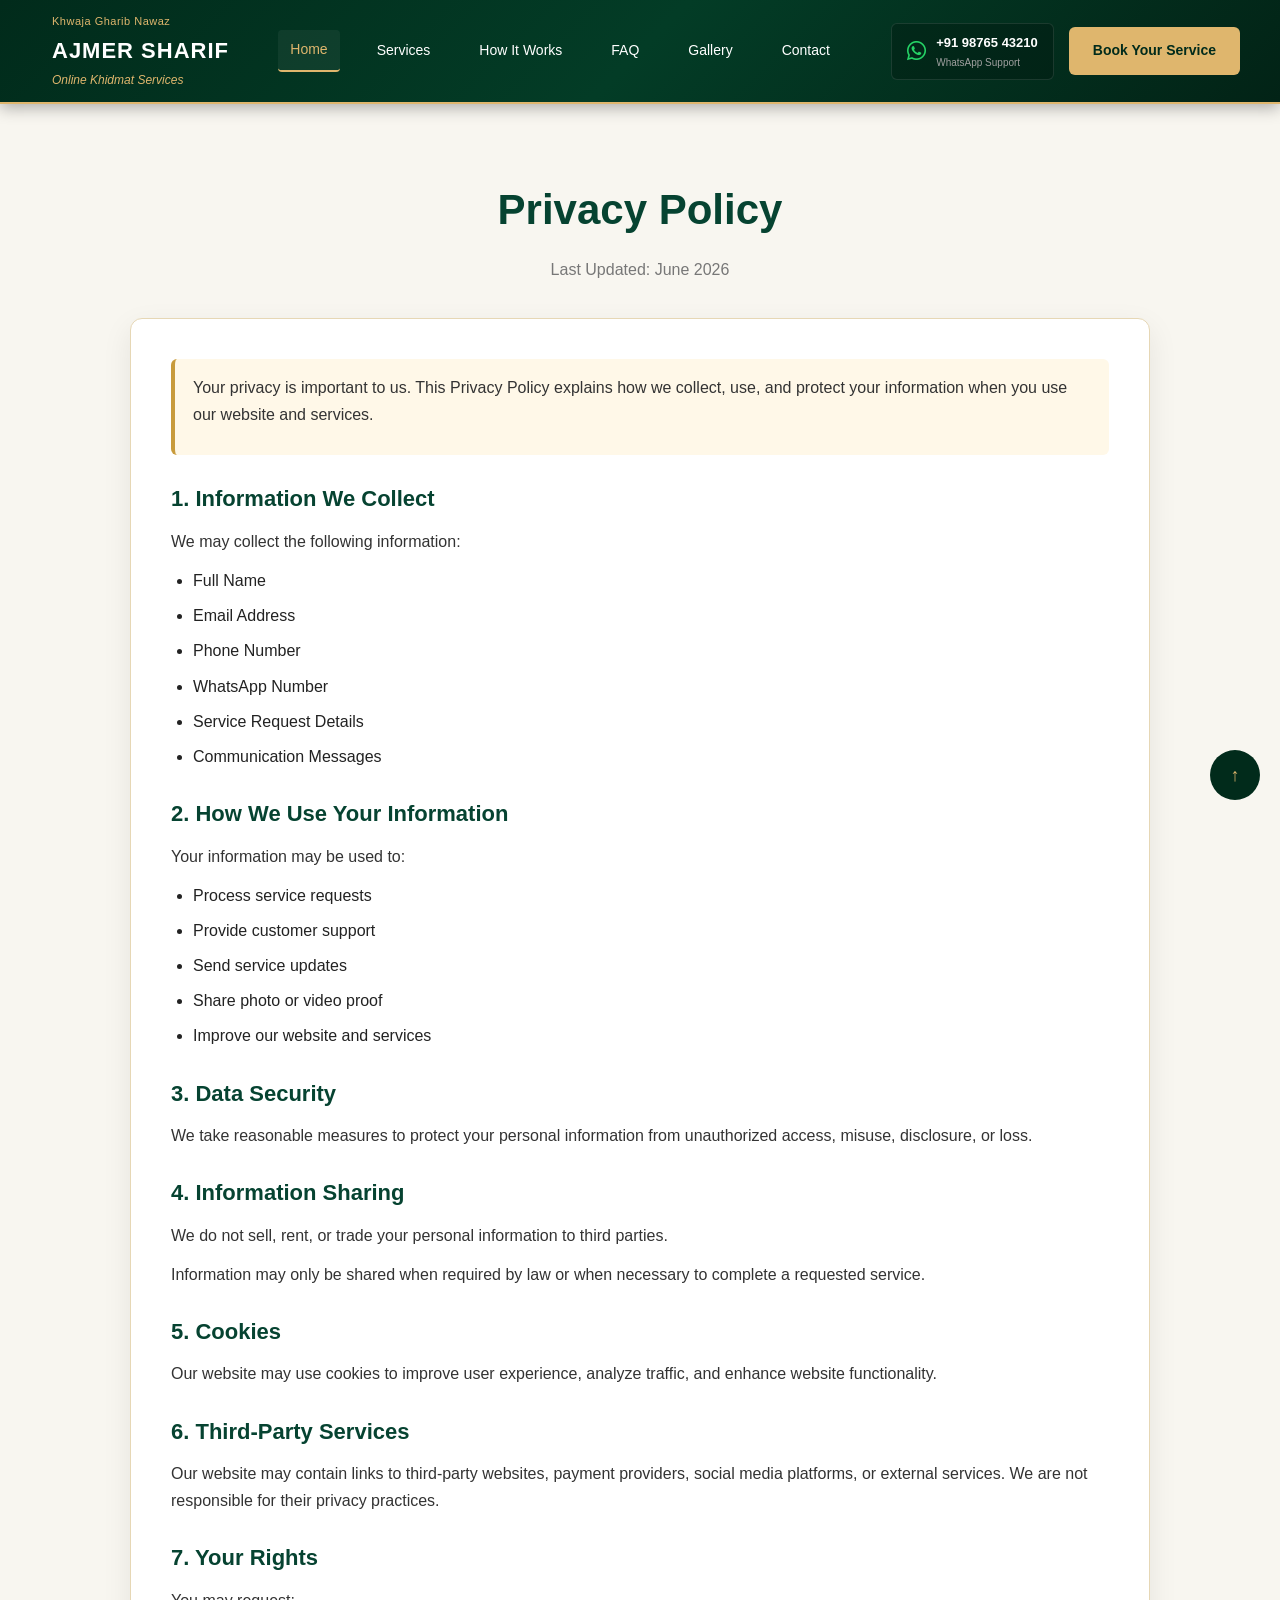
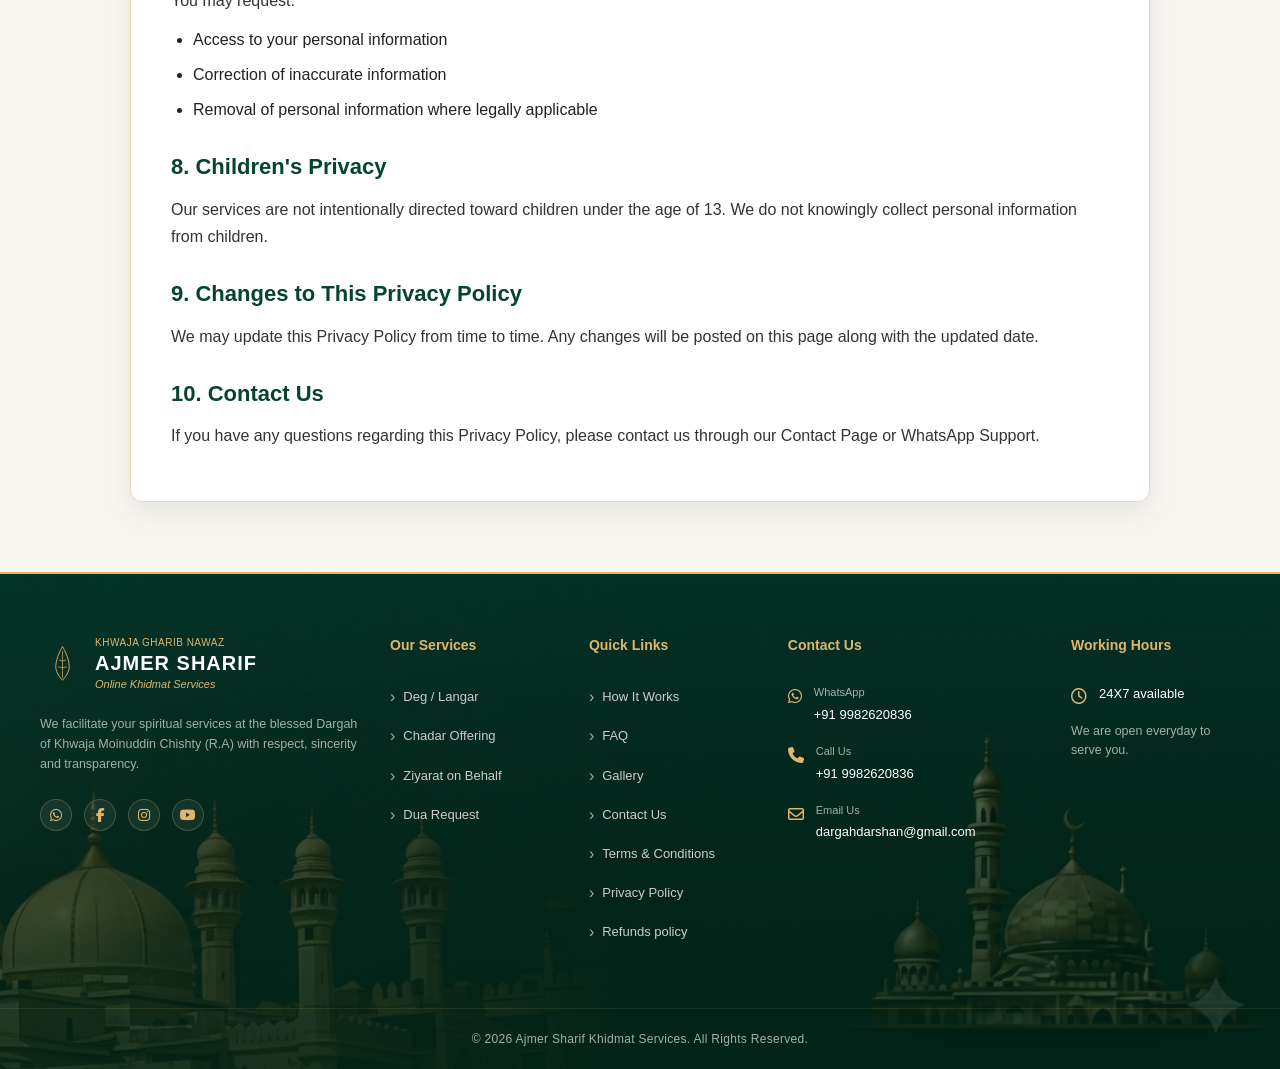
<file: privacy.html>
<!DOCTYPE html>
<html lang="en">
<head>
    <meta charset="UTF-8">
    <meta name="viewport" content="width=device-width, initial-scale=1.0">
    <title>Privacy Policy</title>
    <link rel="stylesheet" href="https://cloudflare.com" />
    <link rel="stylesheet" href="style.css" />
    <link
      rel="stylesheet"
      href="https://cdnjs.cloudflare.com/ajax/libs/font-awesome/6.5.1/css/all.min.css"
    />

    <style>
*{
    margin:0;
    padding:0;
    box-sizing:border-box;
    font-family:Arial, sans-serif;
}

body{
    background:#f8f6f0;
    color:#222;
    line-height:1.7;
}

.privacy-section{
    padding:70px 20px;
}

.container{
    max-width:1100px;
    margin:auto;
}

.page-title{
    text-align:center;
    margin-bottom:35px;
}

.page-title h1{
    font-size:42px;
    color:#064331;
    margin-bottom:10px;
}

.page-title p{
    color:#777;
    font-size:16px;
}

.privacy-box{
    background:#fff;
    padding:40px;
    border-radius:12px;
    border:1px solid #e6d7b5;
    box-shadow:0 10px 30px rgba(0,0,0,.08);
}

.highlight{
    background:#fff8e8;
    border-left:4px solid #c89b3c;
    padding:15px 18px;
    border-radius:6px;
    margin-bottom:25px;
}

.privacy-box h2{
    color:#064331;
    margin-top:25px;
    margin-bottom:10px;
    font-size:22px;
}

.privacy-box h2:first-child{
    margin-top:0;
}

.privacy-box p{
    margin-bottom:12px;
    color:#333;
}

.privacy-box ul{
    margin-left:22px;
    margin-bottom:15px;
}

.privacy-box ul li{
    margin-bottom:8px;
}

@media(max-width:768px){

.page-title h1{
    font-size:32px;
}

.privacy-box{
    padding:25px 18px;
}

.privacy-section{
    padding:45px 15px;
}

}
</style>


    
</head>
<body>

 <header class="main-header">
      <!-- Left Side -->
      <div class="logo-container">
        <div class="logo-icon">
          <!-- SVG -->
        </div>

        <div class="logo-text">
          <span class="sub-title">Khwaja Gharib Nawaz</span>
          <h1 class="main-title">AJMER SHARIF</h1>
          <span class="tagline">Online Khidmat Services</span>
        </div>
      </div>

      <!-- MENU ICON -->
      <div class="menu-toggle" id="menuToggle">☰</div>

      <!-- Navigation -->
      <nav class="nav-menu" id="mobileMenu">
        <a href="/index.html" class="nav-item active">Home</a>
        <a href="/index.html#services" class="nav-item">Services</a>
        <a href="/index.html#how-it-works" class="nav-item">How It Works</a>
        
        <a href="/index.html#faq" class="nav-item">FAQ</a>
        <a href="/gallery.html" class="nav-item">Gallery</a>
        <a href="/index.html#contact" class="nav-item">Contact</a>
      </nav>

      <!-- Desktop Right Side -->
      <div class="actions-container">
        <a
          href="https://wa.me/919982620836"
          target="_blank"
          class="whatsapp-btn"
        >
          <i class="fab fa-whatsapp"></i>

          <div class="whatsapp-text">
            <span class="phone-number">+91 98765 43210</span>
            <span class="support-label">WhatsApp Support</span>
          </div>
        </a>

        <a href="#contact" class="book-btn"> Book Your Service </a>
      </div>
    </header>

     <section class="privacy-section">
<div class="container">

<div class="page-title">
<h1>Privacy Policy</h1>
<p>Last Updated: June 2026</p>
</div>

<div class="privacy-box">

<div class="highlight">
<p>
Your privacy is important to us. This Privacy Policy explains
how we collect, use, and protect your information when you use
our website and services.
</p>
</div>

<h2>1. Information We Collect</h2>

<p>We may collect the following information:</p>

<ul>
<li>Full Name</li>
<li>Email Address</li>
<li>Phone Number</li>
<li>WhatsApp Number</li>
<li>Service Request Details</li>
<li>Communication Messages</li>
</ul>

<h2>2. How We Use Your Information</h2>

<p>Your information may be used to:</p>

<ul>
<li>Process service requests</li>
<li>Provide customer support</li>
<li>Send service updates</li>
<li>Share photo or video proof</li>
<li>Improve our website and services</li>
</ul>

<h2>3. Data Security</h2>

<p>
We take reasonable measures to protect your personal information
from unauthorized access, misuse, disclosure, or loss.
</p>

<h2>4. Information Sharing</h2>

<p>
We do not sell, rent, or trade your personal information to
third parties.
</p>

<p>
Information may only be shared when required by law or when
necessary to complete a requested service.
</p>

<h2>5. Cookies</h2>

<p>
Our website may use cookies to improve user experience,
analyze traffic, and enhance website functionality.
</p>

<h2>6. Third-Party Services</h2>

<p>
Our website may contain links to third-party websites,
payment providers, social media platforms, or external services.
We are not responsible for their privacy practices.
</p>

<h2>7. Your Rights</h2>

<p>You may request:</p>

<ul>
<li>Access to your personal information</li>
<li>Correction of inaccurate information</li>
<li>Removal of personal information where legally applicable</li>
</ul>

<h2>8. Children's Privacy</h2>

<p>
Our services are not intentionally directed toward children under
the age of 13. We do not knowingly collect personal information
from children.
</p>

<h2>9. Changes to This Privacy Policy</h2>

<p>
We may update this Privacy Policy from time to time. Any changes
will be posted on this page along with the updated date.
</p>

<h2>10. Contact Us</h2>

<p>
If you have any questions regarding this Privacy Policy,
please contact us through our Contact Page or WhatsApp Support.
</p>

</div>

</div>
</section>







    <footer class="as-ftr-section">
      <div class="as-ftr-container">
        <!-- Column 1: Logo & About -->
        <div class="as-ftr-col as-ftr-col-about">
          <div class="as-ftr-logo-wrap">
            <!-- SVG Logo matching header style -->
            <svg viewBox="0 0 100 100" width="45" height="45">
              <path
                d="M50,10 C50,10 65,35 65,55 C65,70 50,85 50,85 C50,85 35,70 35,55 C35,35 50,10 50,10 Z"
                fill="none"
                stroke="#dfb66d"
                stroke-width="2"
              />
              <path
                d="M50,20 L50,80 M42,40 Q50,45 58,40 M40,55 Q50,60 60,55"
                fill="none"
                stroke="#dfb66d"
                stroke-width="1.5"
              />
            </svg>
            <div class="as-ftr-logo-text">
              <span class="as-ftr-logo-sub">Khwaja Gharib Nawaz</span>
              <h2 class="as-ftr-logo-main">AJMER SHARIF</h2>
              <span class="as-ftr-logo-tag">Online Khidmat Services</span>
            </div>
          </div>
          <p class="as-ftr-about-desc">
            We facilitate your spiritual services at the blessed Dargah of
            Khwaja Moinuddin Chishty (R.A) with respect, sincerity and
            transparency.
          </p>
          <!-- Social Media Icons Row -->
          <div class="as-ftr-social-icons">
            <a href="https://wa.me/919982620836" target="_blank"
              ><i class="fa-brands fa-whatsapp"></i
            ></a>
            <a href="https://www.facebook.com/ajmersharif" target="_blank"
              ><i class="fa-brands fa-facebook-f"></i
            ></a>
            <a href="https://www.instagram.com/ajmersharif" target="_blank"
              ><i class="fa-brands fa-instagram"></i
            ></a>
            <a href="https://www.youtube.com/@ajmersharif" target="_blank"
              ><i class="fa-brands fa-youtube"></i
            ></a>
          </div>
        </div>

        <!-- Column 2: Our Services -->
        <div class="as-ftr-col">
          <h3 class="as-ftr-col-title">Our Services</h3>
          <ul class="as-ftr-links-list">
            <li><a href="#services">Deg / Langar</a></li>
            <li><a href="#services">Chadar Offering</a></li>
            <li><a href="#services">Ziyarat on Behalf</a></li>
            <li><a href="#services">Dua Request</a></li>
          </ul>
        </div>

        <!-- Column 3: Quick Links -->
        <div class="as-ftr-col">
          <h3 class="as-ftr-col-title">Quick Links</h3>
          <ul class="as-ftr-links-list">
            <li><a href="/index.html#how-it-works">How It Works</a></li>
            <li><a href="/index.html#faq">FAQ</a></li>
            <li><a href="/index.html#gallery">Gallery</a></li>
            <li><a href="/index.html#contact">Contact Us</a></li>
            <li><a href="/term&con.html">Terms & Conditions</a></li>
            <li><a href="/privacy.html">Privacy Policy</a></li>
              <li><a href="/refand.html">Refunds policy</a></li>
          </ul>
        </div>

        <!-- Column 4: Contact Us Detail Info -->
        <div class="as-ftr-col as-ftr-col-contact">
          <h3 class="as-ftr-col-title">Contact Us</h3>
          <div class="as-ftr-contact-grid">
            <!-- WhatsApp -->
            <div class="as-ftr-contact-item">
              <div class="as-ftr-contact-icon">
                <i class="fa-brands fa-whatsapp"></i>
              </div>
              <div class="as-ftr-contact-text">
                <span class="as-ftr-label">WhatsApp</span>
                <a
                  href="https://wa.me/919982620836?text=Assalamualaikum"
                  class="as-ftr-value"
                >
                  +91 9982620836
                </a>
              </div>
            </div>
            <!-- Call -->
            <div class="as-ftr-contact-item">
              <div class="as-ftr-contact-icon">
                <i class="fa-solid fa-phone"></i>
              </div>
              <div class="as-ftr-contact-text">
                <span class="as-ftr-label">Call Us</span>
                <a href="tel:+919982620836" class="as-ftr-value"
                  >+91 9982620836</a
                >
              </div>
            </div>
            <!-- Email -->
            <div class="as-ftr-contact-item">
              <div class="as-ftr-contact-icon">
                <i class="fa-regular fa-envelope"></i>
              </div>
              <div class="as-ftr-contact-text">
                <span class="as-ftr-label">Email Us</span>
                <a href="mailto:dargahdarshan@gmail.com" class="as-ftr-value"
                  >dargahdarshan@gmail.com</a
                >
              </div>
            </div>
          </div>
        </div>

        <!-- Column 5: Working Hours -->
        <div class="as-ftr-col as-ftr-col-hours">
          <h3 class="as-ftr-col-title">Working Hours</h3>
          <div class="as-ftr-hours-item">
            <div class="as-ftr-hours-icon">
              <i class="fa-regular fa-clock"></i>
            </div>
            <div class="as-ftr-hours-text">
            <span class="as-ftr-days">24X7 available</span>
           
          </div>
          </div>
          <p class="as-ftr-hours-note">We are open everyday to serve you.</p>
        </div>
      </div>

      <!-- Bottom Copyright Strip Bar -->
      <div class="as-ftr-bottom-bar">
        <p>© 2026 Ajmer Sharif Khidmat Services. All Rights Reserved.</p>
      </div>
    </footer>

      <a href="#" class="scroll-to-hero">
  ↑ 
</a>

    <script src="script.js"></script>


    
</body>
</html>
</file>
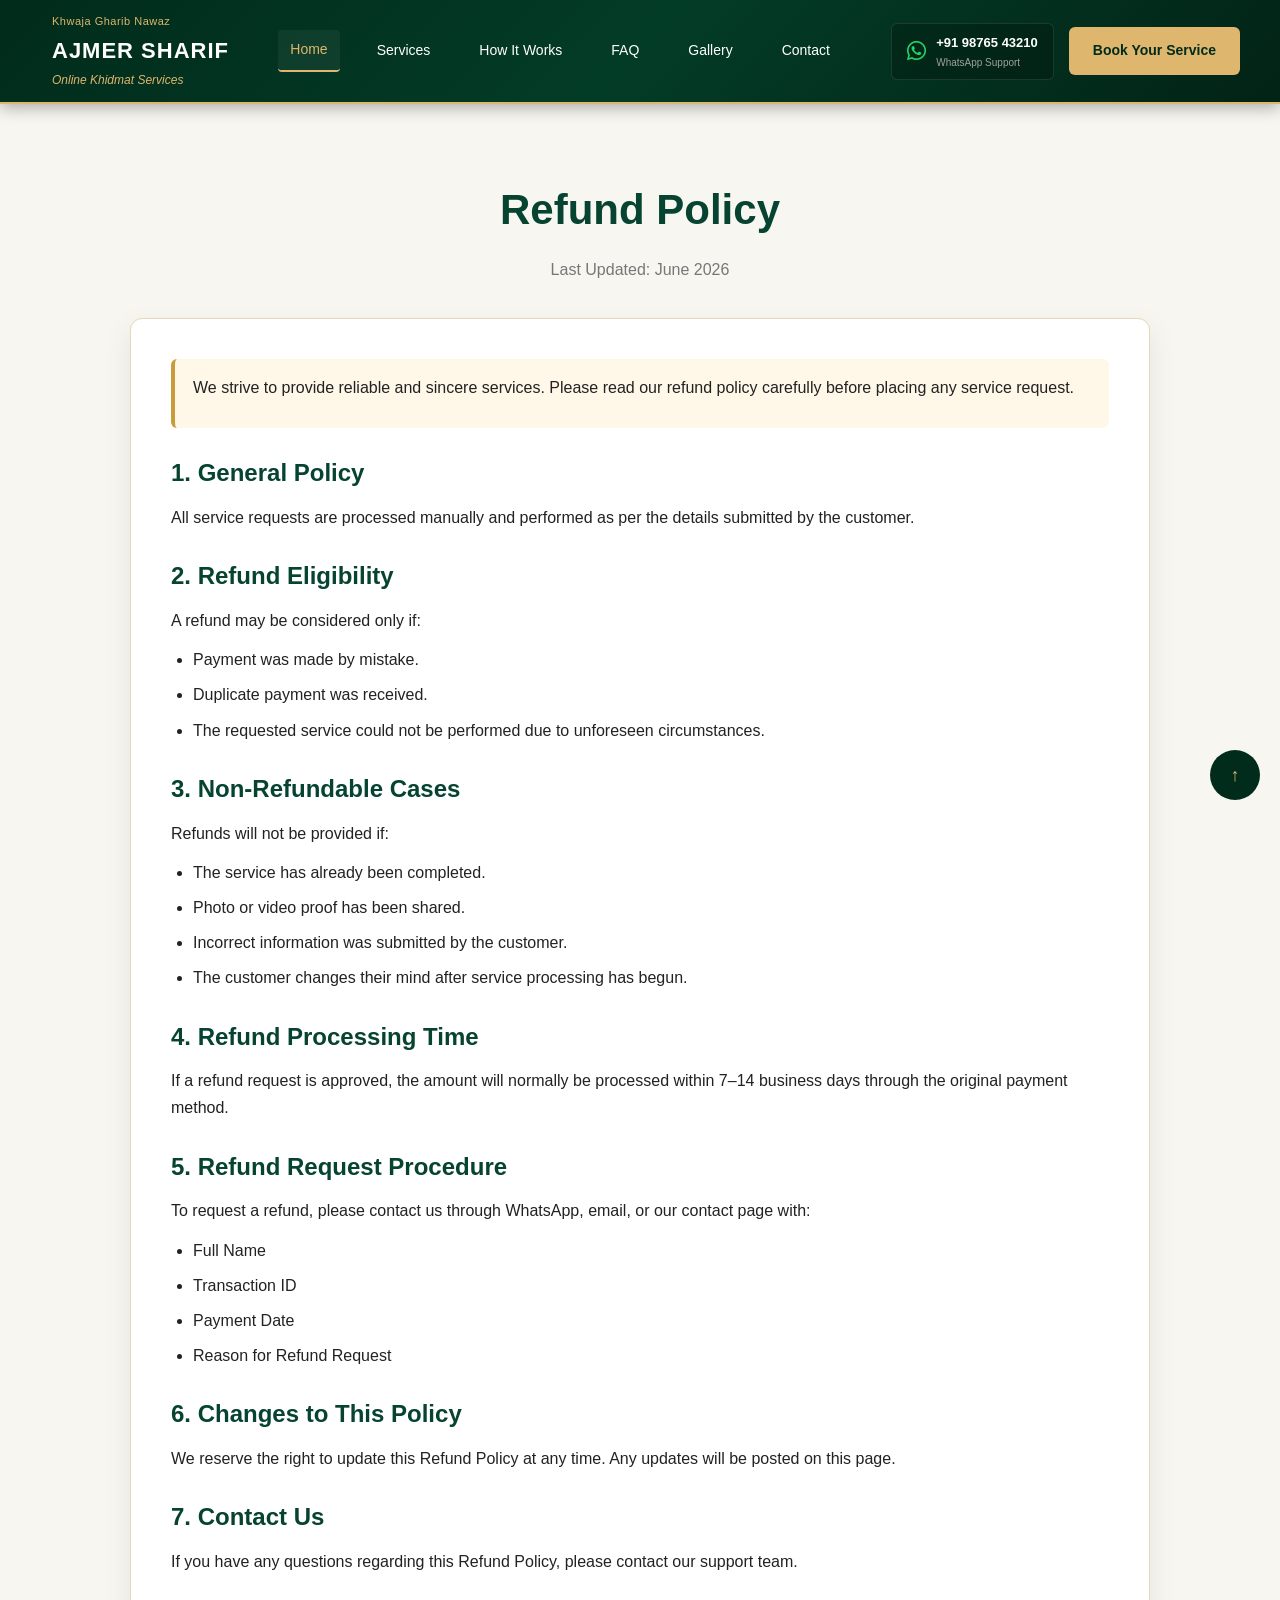
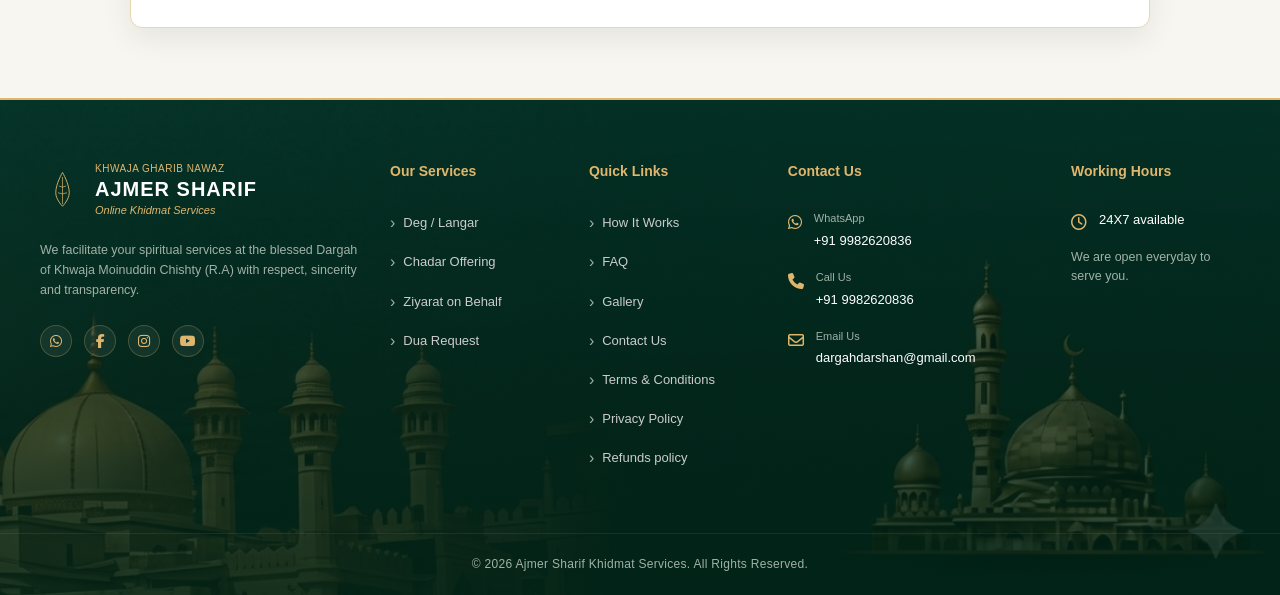
<file: refand.html>
<!DOCTYPE html>
<html lang="en">
<head>
    <meta charset="UTF-8">
    <meta name="viewport" content="width=device-width, initial-scale=1.0">
    <title>Refund Policy</title>
    <link rel="stylesheet" href="https://cloudflare.com" />
    <link rel="stylesheet" href="style.css" />
    <link
      rel="stylesheet"
      href="https://cdnjs.cloudflare.com/ajax/libs/font-awesome/6.5.1/css/all.min.css"
    />


    <style>
*{
    margin:0;
    padding:0;
    box-sizing:border-box;
    font-family:Arial,sans-serif;
}

body{
    background:#f8f6f0;
    color:#222;
    line-height:1.7;
}

.refund-section{
    padding:70px 20px;
}

.container{
    max-width:1100px;
    margin:auto;
}

.page-title{
    text-align:center;
    margin-bottom:35px;
}

.page-title h1{
    font-size:42px;
    color:#064331;
    margin-bottom:10px;
}

.page-title p{
    color:#777;
}

.refund-box{
    background:#fff;
    padding:40px;
    border-radius:12px;
    border:1px solid #e6d7b5;
    box-shadow:0 10px 30px rgba(0,0,0,.08);
}

.highlight{
    background:#fff8e8;
    border-left:4px solid #c89b3c;
    padding:15px 18px;
    border-radius:6px;
    margin-bottom:25px;
}

.refund-box h2{
    color:#064331;
    margin-top:25px;
    margin-bottom:10px;
}

.refund-box p{
    margin-bottom:12px;
}

.refund-box ul{
    margin-left:22px;
    margin-bottom:15px;
}

.refund-box li{
    margin-bottom:8px;
}

@media(max-width:768px){

.page-title h1{
    font-size:32px;
}

.refund-box{
    padding:25px 18px;
}

}
</style>
</head>
<body>

 <header class="main-header">
      <!-- Left Side -->
      <div class="logo-container">
        <div class="logo-icon">
          <!-- SVG -->
        </div>

        <div class="logo-text">
          <span class="sub-title">Khwaja Gharib Nawaz</span>
          <h1 class="main-title">AJMER SHARIF</h1>
          <span class="tagline">Online Khidmat Services</span>
        </div>
      </div>

      <!-- MENU ICON -->
      <div class="menu-toggle" id="menuToggle">☰</div>

      <!-- Navigation -->
      <nav class="nav-menu" id="mobileMenu">
        <a href="/index.html" class="nav-item active">Home</a>
        <a href="/index.html#services" class="nav-item">Services</a>
        <a href="/index.html#how-it-works" class="nav-item">How It Works</a>
        
        <a href="/index.html#faq" class="nav-item">FAQ</a>
        <a href="/gallery.html" class="nav-item">Gallery</a>
        <a href="/index.html#contact" class="nav-item">Contact</a>
      </nav>

      <!-- Desktop Right Side -->
      <div class="actions-container">
        <a
          href="https://wa.me/919982620836"
          target="_blank"
          class="whatsapp-btn"
        >
          <i class="fab fa-whatsapp"></i>

          <div class="whatsapp-text">
            <span class="phone-number">+91 98765 43210</span>
            <span class="support-label">WhatsApp Support</span>
          </div>
        </a>

        <a href="#contact" class="book-btn"> Book Your Service </a>
      </div>
    </header>

      <section class="refund-section">
<div class="container">

<div class="page-title">
<h1>Refund Policy</h1>
<p>Last Updated: June 2026</p>
</div>

<div class="refund-box">

<div class="highlight">
<p>
We strive to provide reliable and sincere services. Please read
our refund policy carefully before placing any service request.
</p>
</div>

<h2>1. General Policy</h2>

<p>
All service requests are processed manually and performed as per
the details submitted by the customer.
</p>

<h2>2. Refund Eligibility</h2>

<p>A refund may be considered only if:</p>

<ul>
<li>Payment was made by mistake.</li>
<li>Duplicate payment was received.</li>
<li>The requested service could not be performed due to unforeseen circumstances.</li>
</ul>

<h2>3. Non-Refundable Cases</h2>

<p>Refunds will not be provided if:</p>

<ul>
<li>The service has already been completed.</li>
<li>Photo or video proof has been shared.</li>
<li>Incorrect information was submitted by the customer.</li>
<li>The customer changes their mind after service processing has begun.</li>
</ul>

<h2>4. Refund Processing Time</h2>

<p>
If a refund request is approved, the amount will normally be
processed within 7–14 business days through the original payment
method.
</p>

<h2>5. Refund Request Procedure</h2>

<p>
To request a refund, please contact us through WhatsApp,
email, or our contact page with:
</p>

<ul>
<li>Full Name</li>
<li>Transaction ID</li>
<li>Payment Date</li>
<li>Reason for Refund Request</li>
</ul>

<h2>6. Changes to This Policy</h2>

<p>
We reserve the right to update this Refund Policy at any time.
Any updates will be posted on this page.
</p>

<h2>7. Contact Us</h2>

<p>
If you have any questions regarding this Refund Policy,
please contact our support team.
</p>

</div>

</div>
</section>







    <footer class="as-ftr-section">
      <div class="as-ftr-container">
        <!-- Column 1: Logo & About -->
        <div class="as-ftr-col as-ftr-col-about">
          <div class="as-ftr-logo-wrap">
            <!-- SVG Logo matching header style -->
            <svg viewBox="0 0 100 100" width="45" height="45">
              <path
                d="M50,10 C50,10 65,35 65,55 C65,70 50,85 50,85 C50,85 35,70 35,55 C35,35 50,10 50,10 Z"
                fill="none"
                stroke="#dfb66d"
                stroke-width="2"
              />
              <path
                d="M50,20 L50,80 M42,40 Q50,45 58,40 M40,55 Q50,60 60,55"
                fill="none"
                stroke="#dfb66d"
                stroke-width="1.5"
              />
            </svg>
            <div class="as-ftr-logo-text">
              <span class="as-ftr-logo-sub">Khwaja Gharib Nawaz</span>
              <h2 class="as-ftr-logo-main">AJMER SHARIF</h2>
              <span class="as-ftr-logo-tag">Online Khidmat Services</span>
            </div>
          </div>
          <p class="as-ftr-about-desc">
            We facilitate your spiritual services at the blessed Dargah of
            Khwaja Moinuddin Chishty (R.A) with respect, sincerity and
            transparency.
          </p>
          <!-- Social Media Icons Row -->
          <div class="as-ftr-social-icons">
            <a href="https://wa.me/919982620836" target="_blank"
              ><i class="fa-brands fa-whatsapp"></i
            ></a>
            <a href="https://www.facebook.com/ajmersharif" target="_blank"
              ><i class="fa-brands fa-facebook-f"></i
            ></a>
            <a href="https://www.instagram.com/ajmersharif" target="_blank"
              ><i class="fa-brands fa-instagram"></i
            ></a>
            <a href="https://www.youtube.com/@ajmersharif" target="_blank"
              ><i class="fa-brands fa-youtube"></i
            ></a>
          </div>
        </div>

        <!-- Column 2: Our Services -->
        <div class="as-ftr-col">
          <h3 class="as-ftr-col-title">Our Services</h3>
          <ul class="as-ftr-links-list">
            <li><a href="#services">Deg / Langar</a></li>
            <li><a href="#services">Chadar Offering</a></li>
            <li><a href="#services">Ziyarat on Behalf</a></li>
            <li><a href="#services">Dua Request</a></li>
          </ul>
        </div>

        <!-- Column 3: Quick Links -->
        <div class="as-ftr-col">
          <h3 class="as-ftr-col-title">Quick Links</h3>
          <ul class="as-ftr-links-list">
            <li><a href="/index.html#how-it-works">How It Works</a></li>
            <li><a href="/index.html#faq">FAQ</a></li>
            <li><a href="/gallery.html">Gallery</a></li>
            <li><a href="/index.html#contact">Contact Us</a></li>
            <li><a href="/term&con.html">Terms & Conditions</a></li>
            <li><a href="/privacy.html">Privacy Policy</a></li>
              <li><a href="/refand.html">Refunds policy</a></li>
          </ul>
        </div>

        <!-- Column 4: Contact Us Detail Info -->
        <div class="as-ftr-col as-ftr-col-contact">
          <h3 class="as-ftr-col-title">Contact Us</h3>
          <div class="as-ftr-contact-grid">
            <!-- WhatsApp -->
            <div class="as-ftr-contact-item">
              <div class="as-ftr-contact-icon">
                <i class="fa-brands fa-whatsapp"></i>
              </div>
              <div class="as-ftr-contact-text">
                <span class="as-ftr-label">WhatsApp</span>
                <a
                  href="https://wa.me/919982620836?text=Assalamualaikum"
                  class="as-ftr-value"
                >
                  +91 9982620836
                </a>
              </div>
            </div>
            <!-- Call -->
            <div class="as-ftr-contact-item">
              <div class="as-ftr-contact-icon">
                <i class="fa-solid fa-phone"></i>
              </div>
              <div class="as-ftr-contact-text">
                <span class="as-ftr-label">Call Us</span>
                <a href="tel:+919982620836" class="as-ftr-value"
                  >+91 9982620836</a
                >
              </div>
            </div>
            <!-- Email -->
            <div class="as-ftr-contact-item">
              <div class="as-ftr-contact-icon">
                <i class="fa-regular fa-envelope"></i>
              </div>
              <div class="as-ftr-contact-text">
                <span class="as-ftr-label">Email Us</span>
                <a href="mailto:dargahdarshan@gmail.com" class="as-ftr-value"
                  >dargahdarshan@gmail.com</a
                >
              </div>
            </div>
          </div>
        </div>

        <!-- Column 5: Working Hours -->
        <div class="as-ftr-col as-ftr-col-hours">
          <h3 class="as-ftr-col-title">Working Hours</h3>
          <div class="as-ftr-hours-item">
            <div class="as-ftr-hours-icon">
              <i class="fa-regular fa-clock"></i>
            </div>
            <div class="as-ftr-hours-text">
            <span class="as-ftr-days">24X7 available</span>
           
          </div>
          </div>
          <p class="as-ftr-hours-note">We are open everyday to serve you.</p>
        </div>
      </div>

      <!-- Bottom Copyright Strip Bar -->
      <div class="as-ftr-bottom-bar">
        <p>© 2026 Ajmer Sharif Khidmat Services. All Rights Reserved.</p>
      </div>
    </footer>
      <a href="#" class="scroll-to-hero">
  ↑ 
</a>

    <script src="script.js"></script>


    
</body>
</html>
</file>
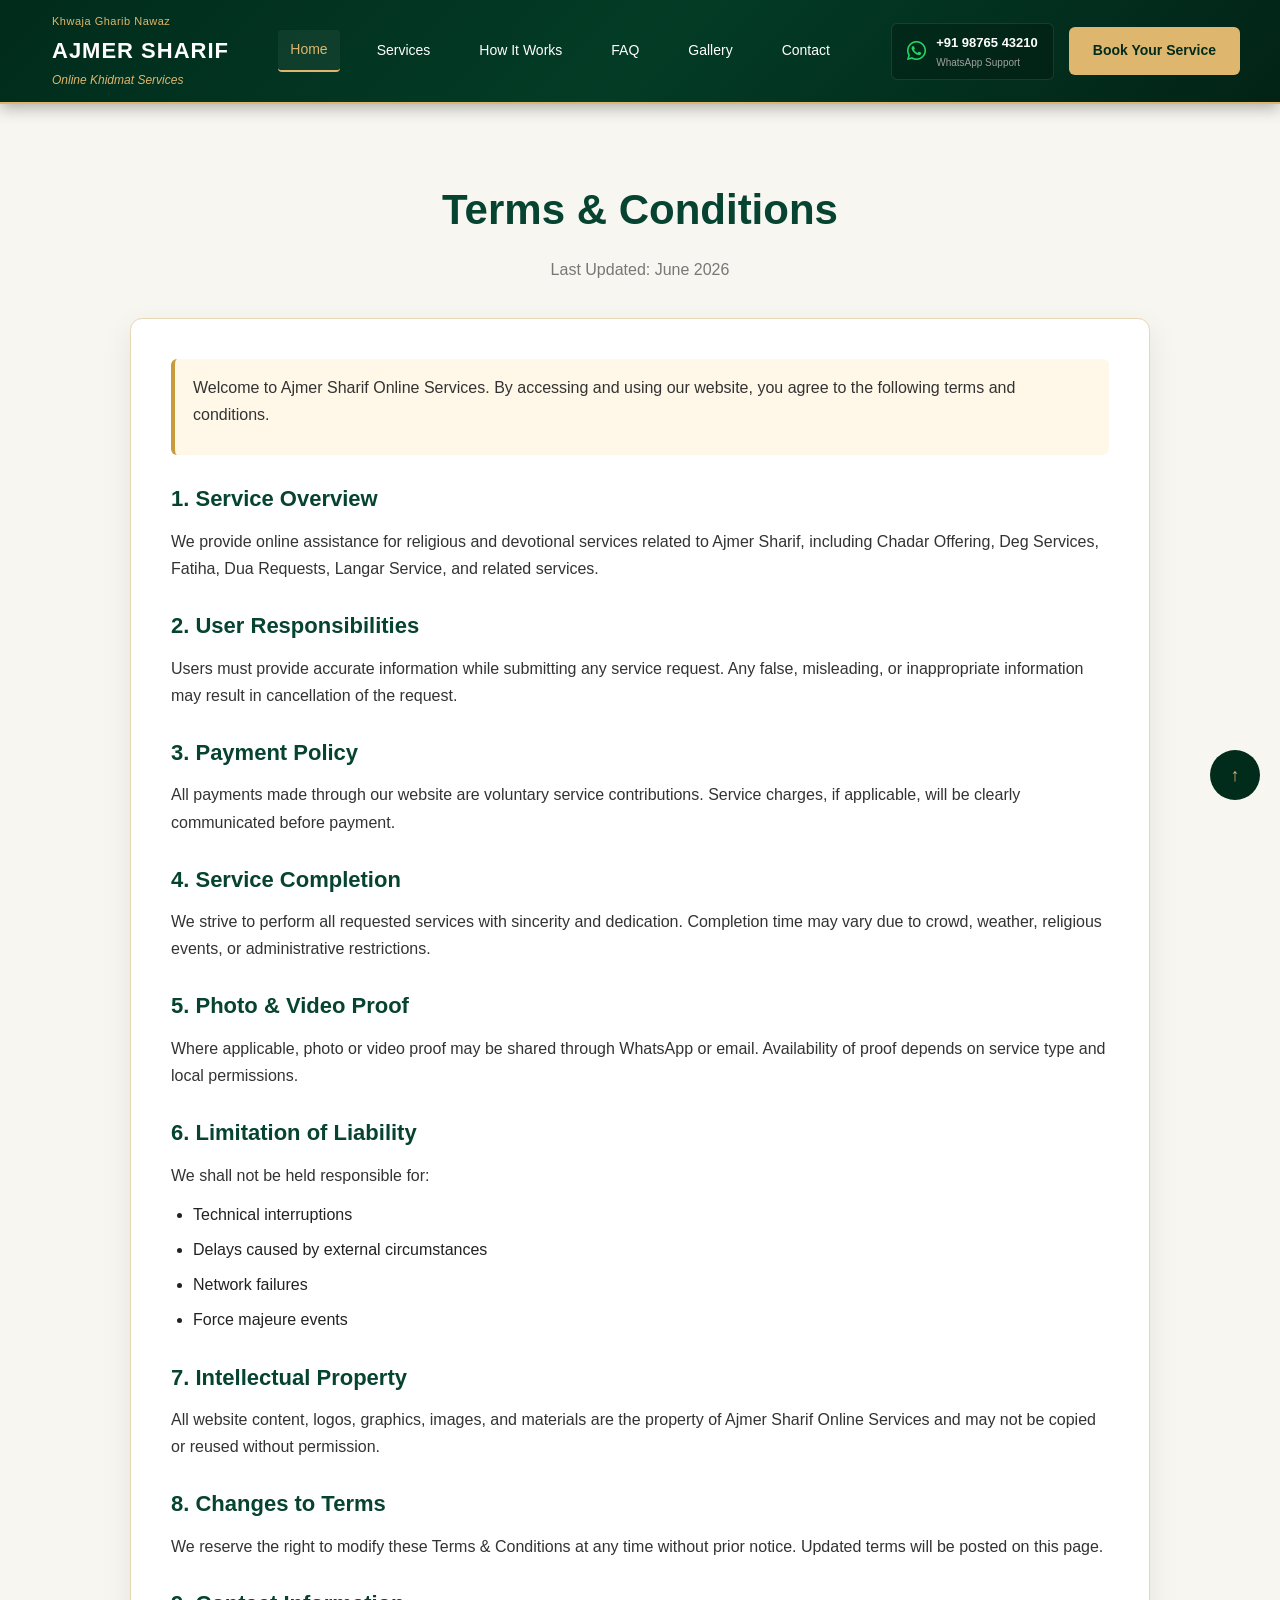
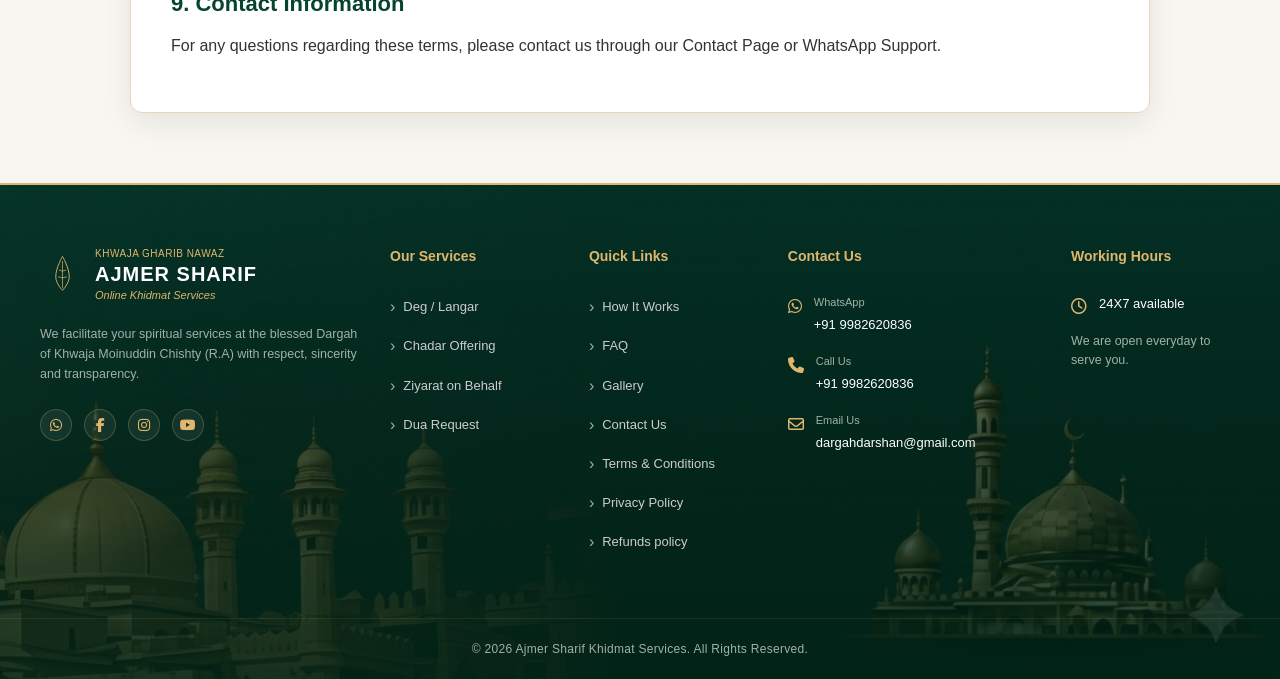
<file: term&con.html>
<!DOCTYPE html>
<html lang="en">
<head>
    <meta charset="UTF-8">
    <meta name="viewport" content="width=device-width, initial-scale=1.0">
    <title>term and conditions</title>
    <link rel="stylesheet" href="https://cloudflare.com" />
    <link rel="stylesheet" href="style.css" />
    <link
      rel="stylesheet"
      href="https://cdnjs.cloudflare.com/ajax/libs/font-awesome/6.5.1/css/all.min.css"
    />


     <style>
    * {
      margin: 0;
      padding: 0;
      box-sizing: border-box;
      font-family: Arial, sans-serif;
    }

    body {
      background: #f8f6f0;
      color: #222;
      line-height: 1.7;
    }

    .terms-section {
      padding: 70px 20px;
    }

    .container {
      max-width: 1100px;
      margin: auto;
    }

    .page-title {
      text-align: center;
      margin-bottom: 35px;
    }

    .page-title h1 {
      font-size: 42px;
      color: #064331;
      margin-bottom: 10px;
    }

    .page-title p {
      color: #777;
      font-size: 16px;
    }

    .terms-box {
      background: #fff;
      padding: 40px;
      border-radius: 12px;
      border: 1px solid #e6d7b5;
      box-shadow: 0 10px 30px rgba(0,0,0,0.08);
    }

    .terms-box h2 {
      color: #064331;
      font-size: 22px;
      margin-top: 25px;
      margin-bottom: 10px;
    }

    .terms-box h2:first-child {
      margin-top: 0;
    }

    .terms-box p {
      margin-bottom: 12px;
      color: #333;
      font-size: 16px;
    }

    .terms-box ul {
      margin-left: 22px;
      margin-bottom: 15px;
    }

    .terms-box ul li {
      margin-bottom: 8px;
    }

    .highlight {
      background: #fff8e8;
      border-left: 4px solid #c89b3c;
      padding: 15px 18px;
      margin-bottom: 25px;
      border-radius: 6px;
    }

    @media (max-width: 768px) {
      .terms-section {
        padding: 45px 15px;
      }

      .page-title h1 {
        font-size: 32px;
      }

      .terms-box {
        padding: 25px 18px;
      }
    }
  </style>
</head>
<body>

 <header class="main-header">
      <!-- Left Side -->
      <div class="logo-container">
        <div class="logo-icon">
          <!-- SVG -->
        </div>

        <div class="logo-text">
          <span class="sub-title">Khwaja Gharib Nawaz</span>
          <h1 class="main-title">AJMER SHARIF</h1>
          <span class="tagline">Online Khidmat Services</span>
        </div>
      </div>

      <!-- MENU ICON -->
      <div class="menu-toggle" id="menuToggle">☰</div>

      <!-- Navigation -->
      <nav class="nav-menu" id="mobileMenu">
        <a href="/index.html" class="nav-item active">Home</a>
        <a href="/index.html#services" class="nav-item">Services</a>
        <a href="/index.html#how-it-works" class="nav-item">How It Works</a>
        
        <a href="/index.html#faq" class="nav-item">FAQ</a>
        <a href="/gallery.html" class="nav-item">Gallery</a>
        <a href="/index.html#contact" class="nav-item">Contact</a>
      </nav>

      <!-- Desktop Right Side -->
      <div class="actions-container">
        <a
          href="https://wa.me/919982620836"
          target="_blank"
          class="whatsapp-btn"
        >
          <i class="fab fa-whatsapp"></i>

          <div class="whatsapp-text">
            <span class="phone-number">+91 98765 43210</span>
            <span class="support-label">WhatsApp Support</span>
          </div>
        </a>

        <a href="#contact" class="book-btn"> Book Your Service </a>
      </div>
    </header>

      <section class="terms-section">
    <div class="container">

      <div class="page-title">
        <h1>Terms & Conditions</h1>
        <p>Last Updated: June 2026</p>
      </div>

      <div class="terms-box">

        <div class="highlight">
          <p>
            Welcome to Ajmer Sharif Online Services. By accessing and using our website,
            you agree to the following terms and conditions.
          </p>
        </div>

        <h2>1. Service Overview</h2>
        <p>
          We provide online assistance for religious and devotional services related to
          Ajmer Sharif, including Chadar Offering, Deg Services, Fatiha, Dua Requests,
          Langar Service, and related services.
        </p>

        <h2>2. User Responsibilities</h2>
        <p>
          Users must provide accurate information while submitting any service request.
          Any false, misleading, or inappropriate information may result in cancellation
          of the request.
        </p>

        <h2>3. Payment Policy</h2>
        <p>
          All payments made through our website are voluntary service contributions.
          Service charges, if applicable, will be clearly communicated before payment.
        </p>

        <h2>4. Service Completion</h2>
        <p>
          We strive to perform all requested services with sincerity and dedication.
          Completion time may vary due to crowd, weather, religious events, or
          administrative restrictions.
        </p>

        <h2>5. Photo & Video Proof</h2>
        <p>
          Where applicable, photo or video proof may be shared through WhatsApp or email.
          Availability of proof depends on service type and local permissions.
        </p>

        <h2>6. Limitation of Liability</h2>
        <p>We shall not be held responsible for:</p>
        <ul>
          <li>Technical interruptions</li>
          <li>Delays caused by external circumstances</li>
          <li>Network failures</li>
          <li>Force majeure events</li>
        </ul>

        <h2>7. Intellectual Property</h2>
        <p>
          All website content, logos, graphics, images, and materials are the property
          of Ajmer Sharif Online Services and may not be copied or reused without permission.
        </p>

        <h2>8. Changes to Terms</h2>
        <p>
          We reserve the right to modify these Terms & Conditions at any time without
          prior notice. Updated terms will be posted on this page.
        </p>

        <h2>9. Contact Information</h2>
        <p>
          For any questions regarding these terms, please contact us through our Contact
          Page or WhatsApp Support.
        </p>

      </div>
    </div>
  </section>







    <footer class="as-ftr-section">
      <div class="as-ftr-container">
        <!-- Column 1: Logo & About -->
        <div class="as-ftr-col as-ftr-col-about">
          <div class="as-ftr-logo-wrap">
            <!-- SVG Logo matching header style -->
            <svg viewBox="0 0 100 100" width="45" height="45">
              <path
                d="M50,10 C50,10 65,35 65,55 C65,70 50,85 50,85 C50,85 35,70 35,55 C35,35 50,10 50,10 Z"
                fill="none"
                stroke="#dfb66d"
                stroke-width="2"
              />
              <path
                d="M50,20 L50,80 M42,40 Q50,45 58,40 M40,55 Q50,60 60,55"
                fill="none"
                stroke="#dfb66d"
                stroke-width="1.5"
              />
            </svg>
            <div class="as-ftr-logo-text">
              <span class="as-ftr-logo-sub">Khwaja Gharib Nawaz</span>
              <h2 class="as-ftr-logo-main">AJMER SHARIF</h2>
              <span class="as-ftr-logo-tag">Online Khidmat Services</span>
            </div>
          </div>
          <p class="as-ftr-about-desc">
            We facilitate your spiritual services at the blessed Dargah of
            Khwaja Moinuddin Chishty (R.A) with respect, sincerity and
            transparency.
          </p>
          <!-- Social Media Icons Row -->
          <div class="as-ftr-social-icons">
            <a href="https://wa.me/919982620836" target="_blank"
              ><i class="fa-brands fa-whatsapp"></i
            ></a>
            <a href="https://www.facebook.com/ajmersharif" target="_blank"
              ><i class="fa-brands fa-facebook-f"></i
            ></a>
            <a href="https://www.instagram.com/ajmersharif" target="_blank"
              ><i class="fa-brands fa-instagram"></i
            ></a>
            <a href="https://www.youtube.com/@ajmersharif" target="_blank"
              ><i class="fa-brands fa-youtube"></i
            ></a>
          </div>
        </div>

        <!-- Column 2: Our Services -->
        <div class="as-ftr-col">
          <h3 class="as-ftr-col-title">Our Services</h3>
          <ul class="as-ftr-links-list">
            <li><a href="#services">Deg / Langar</a></li>
            <li><a href="#services">Chadar Offering</a></li>
            <li><a href="#services">Ziyarat on Behalf</a></li>
            <li><a href="#services">Dua Request</a></li>
          </ul>
        </div>

        <!-- Column 3: Quick Links -->
        <div class="as-ftr-col">
          <h3 class="as-ftr-col-title">Quick Links</h3>
          <ul class="as-ftr-links-list">
            <li><a href="/index.html#how-it-works">How It Works</a></li>
            <li><a href="/index.html#faq">FAQ</a></li>
            <li><a href="/gallery.html">Gallery</a></li>
            <li><a href="/index.html#contact">Contact Us</a></li>
            <li><a href="/term&con.html">Terms & Conditions</a></li>
            <li><a href="/privacy.html">Privacy Policy</a></li>
              <li><a href="/refand.html">Refunds policy</a></li>
          </ul>
        </div>

        <!-- Column 4: Contact Us Detail Info -->
        <div class="as-ftr-col as-ftr-col-contact">
          <h3 class="as-ftr-col-title">Contact Us</h3>
          <div class="as-ftr-contact-grid">
            <!-- WhatsApp -->
            <div class="as-ftr-contact-item">
              <div class="as-ftr-contact-icon">
                <i class="fa-brands fa-whatsapp"></i>
              </div>
              <div class="as-ftr-contact-text">
                <span class="as-ftr-label">WhatsApp</span>
                <a
                  href="https://wa.me/919982620836?text=Assalamualaikum"
                  class="as-ftr-value"
                >
                  +91 9982620836
                </a>
              </div>
            </div>
            <!-- Call -->
            <div class="as-ftr-contact-item">
              <div class="as-ftr-contact-icon">
                <i class="fa-solid fa-phone"></i>
              </div>
              <div class="as-ftr-contact-text">
                <span class="as-ftr-label">Call Us</span>
                <a href="tel:+919982620836" class="as-ftr-value"
                  >+91 9982620836</a
                >
              </div>
            </div>
            <!-- Email -->
            <div class="as-ftr-contact-item">
              <div class="as-ftr-contact-icon">
                <i class="fa-regular fa-envelope"></i>
              </div>
              <div class="as-ftr-contact-text">
                <span class="as-ftr-label">Email Us</span>
                <a href="mailto:dargahdarshan@gmail.com" class="as-ftr-value"
                  >dargahdarshan@gmail.com</a
                >
              </div>
            </div>
          </div>
        </div>

        <!-- Column 5: Working Hours -->
        <div class="as-ftr-col as-ftr-col-hours">
          <h3 class="as-ftr-col-title">Working Hours</h3>
          <div class="as-ftr-hours-item">
            <div class="as-ftr-hours-icon">
              <i class="fa-regular fa-clock"></i>
            </div>
            <div class="as-ftr-hours-text">
            <span class="as-ftr-days">24X7 available</span>
           
          </div>
          </div>
          <p class="as-ftr-hours-note">We are open everyday to serve you.</p>
        </div>
      </div>

      <!-- Bottom Copyright Strip Bar -->
      <div class="as-ftr-bottom-bar">
        <p>© 2026 Ajmer Sharif Khidmat Services. All Rights Reserved.</p>
      </div>
    </footer>

      <a href="#" class="scroll-to-hero">
  ↑ 
</a>

    <script src="script.js"></script>


    
</body>
</html>
</file>
<file: style.css>
/* Reset basic styling */
* {
  margin: 0;
  padding: 0;
  box-sizing: border-box;
  font-family: "Arial", sans-serif;
}

html {
  scroll-behavior: smooth;
  overflow-x: hidden;
}

body {
  background-color: #0b1d17;
  overflow-x: hidden;
}

img {
  max-width: 100%;
  height: auto;
  display: block;
}

/* Main Header Styling */
.main-header {
  background: linear-gradient(135deg, #012b1b 0%, #033c26 50%, #022316 100%);
  display: flex;
  justify-content: space-between;
  align-items: center;
  padding: 12px 40px;
  border-bottom: 2px solid #dfb66d;
  box-shadow: 0 4px 15px rgba(0, 0, 0, 0.3);
  min-height: 90px;
  position: relative;
}

/* =========================
LOGO
========================= */

.logo-container {
  display: flex;
  align-items: center;
  gap: 12px;
}

.logo-text {
  display: flex;
  flex-direction: column;
}

.logo-text .sub-title {
  color: #dfb66d;
  font-size: 11px;
  font-weight: 500;
  letter-spacing: 0.5px;
}

.logo-text .main-title {
  color: #fff;
  font-size: 22px;
  font-weight: 700;
  letter-spacing: 1px;
  margin: 1px 0;
}

.logo-text .tagline {
  color: #dfb66d;
  font-size: 12px;
  font-style: italic;
}

/* =========================
NAVIGATION
========================= */

.nav-menu {
  display: flex;
  align-items: center;
  gap: 25px;
}

.nav-item {
  color: #fff;
  text-decoration: none;
  font-size: 14px;
  font-weight: 500;
  padding: 8px 12px;
  border-radius: 4px;
  transition: 0.3s;
}

.nav-item:hover {
  color: #dfb66d;
}

/* ACTIVE MENU */

.nav-item.active {
  color: #dfb66d;
  background: rgba(255, 255, 255, 0.05);
  border-bottom: 2px solid #dfb66d;
}

/* =========================
RIGHT ACTIONS
========================= */

.actions-container {
  display: flex;
  align-items: center;
  gap: 15px;
}

/* WhatsApp */

.whatsapp-btn {
  display: flex;
  align-items: center;
  gap: 10px;
  background: rgba(0, 0, 0, 0.2);
  border: 1px solid rgba(255, 255, 255, 0.1);
  padding: 8px 15px;
  border-radius: 6px;
  text-decoration: none;
}

.whatsapp-btn i {
  color: #25d366;
  font-size: 22px;
}

.whatsapp-text {
  display: flex;
  flex-direction: column;
}

.phone-number {
  color: #fff;
  font-size: 13px;
  font-weight: bold;
}

.support-label {
  color: #a0a0a0;
  font-size: 10px;
}

/* Button */

.book-btn {
  background: #dfb66d;
  color: #012b1b;
  text-decoration: none;
  padding: 12px 24px;
  font-size: 14px;
  font-weight: bold;
  border-radius: 6px;
  transition: 0.3s;
}

.book-btn:hover {
  background: #c9a25b;
}

/* =========================
MENU TOGGLE
========================= */

.menu-toggle {
  display: none;
  font-size: 30px;
  color: #fff;
  cursor: pointer;
}

/* =========================
TABLET
========================= */

@media (max-width: 1100px) {
  .nav-menu {
    gap: 15px;
  }

  .nav-item {
    font-size: 13px;
  }
}

/* =========================
MOBILE
========================= */

@media (max-width: 768px) {
  .main-header {
    padding: 12px 15px;
    min-height: auto;
  }

  /* Logo */

  .logo-container {
    width: 100%;
    justify-content: flex-start;
    gap: 10px;
  }

  .logo-icon svg {
    width: 38px;
    height: 38px;
  }

  .logo-text .sub-title {
    font-size: 8px;
  }

  .logo-text .main-title {
    font-size: 20px;
    line-height: 1;
  }

  .logo-text .tagline {
    font-size: 9px;
  }

  /* Hamburger */

  .menu-toggle {
    display: block;
  }

  /* Hide Desktop Buttons */

  .actions-container {
    display: none;
  }

  /* Mobile Menu */

  .nav-menu {
    position: absolute;
    top: 100%;
    left: 0;

    width: 100%;
    background: #012b1b;

    flex-direction: column;
    align-items: flex-start;
    gap: 0;

    overflow: hidden;
    max-height: 0;

    transition: 0.4s ease;

    z-index: 999;
  }

  /* OPEN MENU */

  .nav-menu.active {
    max-height: 500px;
    padding: 10px 0;
  }

  .nav-item {
    width: 100%;
    padding: 14px 20px;
    border-bottom: 1px solid rgba(255, 255, 255, 0.08);
  }

  /* ACTIVE */

  .nav-item.active {
    border-bottom: none;
    border-left: 3px solid #dfb66d;
    background: rgba(223, 182, 109, 0.08);
  }
}

.whatsappcss {
  color: #25d366;
  font-size: 22px;
}

/* =========================
SMALL MOBILE
========================= */

@media (max-width: 480px) {
  .logo-text .main-title {
    font-size: 17px;
  }

  .logo-text .sub-title {
    font-size: 7px;
  }

  .logo-text .tagline {
    font-size: 8px;
  }

  .logo-icon svg {
    width: 34px;
    height: 34px;
  }
}

/* hero section */
.hero-section {
  /* यहाँ अपनी खाली बैनर इमेज का नाम डालें (उदा. banner.jpg) */
  background: url("/images/banner1.png") no-repeat center center;
  background-size: cover;
  min-height: 80vh;
  display: flex;
  align-items: center;
  position: relative;
  padding: 60px 0 30px 0; /* Bottom padding to avoid overlaying features bar */
}

.container {
  width: 100%;
  max-width: 1280px;
  margin: 0 auto;
  padding: 0 40px;
  display: flex;
  flex-direction: column;
  justify-content: space-between;
  height: 100%;
}

/* Left Content Area */
.hero-content {
  max-width: 550px; /* Restricts text to left dark area */
  color: #ffffff;
  z-index: 2;
  margin-bottom: 4rem;
}

.arabic-text {
  color: #dfb66d;
  font-size: 18px;
  margin-bottom: 10px;
  font-family: Arial, serif;
}

.sub-heading {
  color: #dfb66d;
  font-size: 24px;
  /* font-style: italic; */
  font-family: "Arial", serif;
  display: block;
}

.main-heading {
  font-size: 30px;
  font-weight: 600;
  line-height: 1.1;
  letter-spacing: 1px;
  margin: 5px 0 20px 0;
  font-family: "Arial", Times, serif;
}
.main-heading span {
  color: #fff;
  font-weight: 700;
  font-size: 52px;
}


.services-highlight {
  color: #dfb66d;
  font-size: 18px;
  font-weight: 500;
  line-height: 1.4;
  margin-bottom: 20px;
}

.description {
  color: #cccccc;
  font-size: 14px;
  line-height: 1.6;
  margin-bottom: 35px;
}

/* Buttons Container */
.cta-buttons {
  display: flex;
  gap: 12px;
  align-items: center;
  flex-wrap: wrap;
}
@media screen and (min-width: 1024px) and (max-width: 1280px) {
  .cta-buttons {
  }
}

/* Button 1: Book Your Service (Solid Golden) */
.btn-book {
  background: #dfb66d;
  color: #012b1b;
  text-decoration: none;
  padding: 12px 24px;
  font-size: 14px;
  font-weight: bold;
  border-radius: 6px;
  display: inline-flex;
  align-items: center;
  gap: 8px;
  box-shadow: 0 4px 10px rgba(0, 0, 0, 0.3);
  transition: background 0.3s;
}

.btn-book:hover {
  background: #c9a25b;
}

/* Button 2: View Services (Transparent with Border) */
.btn-view {
  background: transparent;
  color: #dfb66d;
  border: 1px solid #dfb66d;
  text-decoration: none;
  padding: 12px 24px;
  font-size: 14px;
  font-weight: 500;
  border-radius: 6px;
  display: inline-flex;
  align-items: center;
  gap: 8px;
  transition: all 0.3s;
}

.btn-view:hover {
  background: rgba(223, 182, 109, 0.1);
}

/* Button 3: WhatsApp Us (Deep Green Outline) */
.btn-whatsapp {
  background: rgba(1, 43, 27, 0.4);
  color: #25d366;
  border: 1px solid #034f32;
  text-decoration: none;
  padding: 12px 24px;
  font-size: 14px;
  font-weight: 500;
  border-radius: 6px;
  display: inline-flex;
  align-items: center;
  gap: 8px;
  transition: all 0.3s;
}

.btn-whatsapp:hover {
  background: rgba(37, 211, 102, 0.1);
}

/* 3. Bottom Features Bar Styling */
.features-bar {
  /* position: absolute;
  bottom: 20px;
  left: 50%;
  transform: translateX(-50%);
  width: min(calc(100% - 40px), 1200px);
  min-height: 130px;
  background: rgba(1, 35, 22, 0.4);
  border: 1px solid rgba(223, 182, 109, 0.2);
  border-radius: 8px;
  padding: 25px;
  display: grid;
  grid-template-columns: repeat(4, 1fr);
  gap: 20px;
  backdrop-filter: blur(3px);
  box-sizing: border-box; */
  display:none;
}

.feature-item {
  display: flex;
  align-items: center;
  gap: 15px;
  color: #ffffff;
}

/* Distinct border separator except for last item */
.feature-item:not(:last-child) {
  border-right: 1px solid rgba(223, 182, 109, 0.15);
}

.feature-icon i {
  color: #dfb66d;
  font-size: 24px;
}

.feature-text h3 {
  font-size: 14px;
  font-weight: 600;
  color: #dfb66d;
}

.feature-text p {
  font-size: 12px;
  color: #b3b3b3;
  margin-top: 2px;
}

/* Responsive Styles for Tablet and Mobile */
/* =========================================
MOBILE HERO SECTION
SAME AS REFERENCE DESIGN
========================================= */

@media (max-width: 576px) {
  .hero-section {
    background:
      linear-gradient(to bottom, rgba(0, 0, 0, 0.08), rgba(0, 0, 0, 0.18)),
      url("/images/mob3.png");

    /* background-position: center top; */
    background-repeat: no-repeat;
    background-size: cover;
   

    min-height: auto;

    position: relative;

    display: flex;
    align-items: flex-start;

    overflow: visible;

    padding: 20px 0 25px;
  }

  .container {
    width: 100%;

    padding: 0 12px;

    display: flex;
    flex-direction: column;

    justify-content: space-between;

    min-height: auto;
    height: auto;
  }

  /* =========================
    HERO CONTENT
    ========================= */

  .hero-content {
    max-width: 100%;

    width: 100%;

    z-index: 2;
  }

  /* Arabic Text */

  .arabic-text {
    font-size: 13px;

    line-height: 1.3;

    color: #dfb66d;

    margin-bottom: 10px;

    font-style: italic;
  }

  /* Online Khidmat */

  .sub-heading {
    display: block;

    color: #dfb66d;

    font-size: 18px;

   

    margin-bottom: 8px;
  }

  /* Main Heading */

  .main-heading {
    font-size: 14px;

    line-height: 1.02;

    color: #ffffff;

    margin-bottom: 12px;
    margin-top: 15px;

    font-weight: 700;

    letter-spacing: 0.5px;
  }

  /* Services Text */

  .services-highlight {
    color: #dfb66d;

    font-size: 16px;

    line-height: 1.45;

    font-weight: 600;

    margin-bottom: 16px;
  }

  /* Description */

  .description {
    color: #f5f5f5;

    font-size: 12px;

    line-height: 1.8;

    max-width: 95%;

    margin-bottom: 0;
  }

  /* =========================
    BUTTONS AREA
    ========================= */

  .cta-buttons {
    width: 100%;

    display: grid;

    grid-template-columns: 1fr 1fr;

    gap: 10px;

    margin-top: 310px;
  }

  /* BOOK BUTTON */

  .btn-book {
    grid-column: span 2;

    width: 100%;

    justify-content: center;

    background: #f0d99a;

    color: #012b1b;

    padding: 15px 18px;

    border-radius: 8px;

    font-size: 16px;

    font-weight: 700;

    border: none;

    box-shadow: 0 4px 10px rgba(0, 0, 0, 0.25);
  }

  .btn-book i {
    display: none;
  }

  /* VIEW BUTTON */

  .btn-view {
    width: 100%;

    justify-content: center;

    padding: 13px 12px;

    border-radius: 8px;

    border: 1px solid #dfb66d;

    background: rgba(0, 0, 0, 0.25);

    color: #ffffff;

    font-size: 13px;

    font-weight: 500;
  }

  .btn-view i {
    color: #dfb66d;

    font-size: 12px;
  }

  /* WHATSAPP BUTTON */

  .btn-whatsapp {
    width: 100%;

    justify-content: center;

    padding: 13px 12px;

    border-radius: 8px;

    border: 1px solid #1c7b46;

    background: rgba(1, 43, 27, 0.55);

    color: #ffffff;

    font-size: 13px;

    font-weight: 500;
  }

  .btn-whatsapp i {
    color: #25d366;

    font-size: 16px;
  }

  /* =========================
    FEATURES BAR
    ========================= */

  /* .features-bar{

        position:relative;

        left:0;
        right:0;
        bottom:0;

        width:100%;

        margin-top:18px;

        padding:0;

        background:#324d3c54;

        border:none;

        backdrop-filter:none;

        display:grid;

        grid-template-columns:1fr 1fr;

        gap:14px;
    } */

  /* Feature Item */

  .feature-item {
    display: flex;

    flex-direction: column;

    align-items: center;

    justify-content: center;

    text-align: center;

    padding: 10px 5px;

    border: none;

    gap: 8px;
  }

  .feature-item:not(:last-child) {
    border-right: none;
  }

  /* Feature Icon */

  .feature-icon {
    width: 42px;
    height: 42px;

    border: 1px solid rgba(223, 182, 109, 0.35);

    border-radius: 50%;

    display: flex;
    align-items: center;
    justify-content: center;

    background: rgba(0, 0, 0, 0.25);
  }

  .feature-icon i {
    color: #dfb66d;

    font-size: 16px;
  }

  /* Feature Text */

  .feature-text h3 {
    color: #dfb66d;

    font-size: 11px;

    line-height: 1.4;

    margin-bottom: 3px;
  }

  .feature-text p {
    color: #ffffff;

    font-size: 10px;

    line-height: 1.4;
  }
}

/* info section2 */

/* ==========================================================================
   AJMER SHARIF - UNIQUE NOTICE SECTION STYLING (Prefix: as-note-)
   ========================================================================== */

/* Outer Wrapper for background spacing */
.as-note-section-container {
  width: 100%;
  padding: 30px 20px;
  background-color: #fcfbfa; /* Light off-white background as per image */
  display: flex;
  justify-content: center;
  align-items: center;
}

/* Main Rounded Box with Subtle Border */
.as-note-main-box {
  width: 100%;
  max-width: 1300px;
  background: #ffffff;
  border: 1px solid #ebdcb9; /* Light golden/beige border */
  border-radius: 12px;
  padding: 20px;
  
  display: flex;
  align-items: start;
  justify-content: space-between;
  gap: 30px;
  box-shadow: 0 4px 15px rgba(0, 0, 0, 0.02);
  margin-left: 0 auto;
  
}

/* Left Image Styling */
.as-note-image-wrapper {
  flex-shrink: 0;
  width: 400px;
  height: 210px;
  border-radius: 8px;
  overflow: hidden;
}
.as-note-image-wrapper img{
    width: 100%;
    height: 100%;
    object-fit: cover;
    object-position: center -50px;
}
.as-note-thumbnail {
  width: 100%;
  height: 100%;
  object-fit: cover;
}

/* Center Content & Headings */
.as-note-content-center {
  flex-grow: 1;
  align-self: center;
}

.as-note-main-heading {
  font-family: "Arial", "Times New Roman", serif;
  color: #111111;
  font-size: 28px;
  font-weight: 600;
  margin-bottom: 20px;
  letter-spacing: 0.3px;
}

/* 2-Column Grid for Features */
.as-note-features-grid {
  display: grid;
  grid-template-columns: repeat(2, 1fr);
  row-gap: 15px;
  column-gap: 40px;
}

.as-note-grid-item {
  display: flex;
  align-items: center;
  gap: 10px;
}

/* Green Shield/Circle Icon Style */
.as-note-icon-circle i {
  color: #1b4d3e; /* Deep green icon color */
  font-size: 16px;
  display: block;
}

.as-note-item-text {
  font-family: Arial, sans-serif;
  color: #444444;
  font-size: 14px;
  font-weight: 500;
}

/* Right Side Quote Box Styling */
.as-note-quote-container {
  flex-shrink: 0;
  width: 260px;
}

.as-note-quote-box {
  border: 1px solid #e3d2ad;
  border-radius: 8px;
  padding: 20px 25px;
  position: relative;
  background-color: #fffdf9;
  text-align: center;
  min-height: 110px;
  display: flex;
  align-items: center;
  justify-content: center;
  margin-top: 45px;

}

.as-note-quote-text {
  font-family: "Arial", serif;
  font-size: 14px;
  color: #222222;
  line-height: 1.5;
  font-weight: 500;
}

/* Decorative Quote Icon on Top-Right */
.as-note-quote-icon {
  position: absolute;
  top: -5px;
  right: 15px;
  font-family: "Arial", serif;
  font-size: 45px;
  color: #dfb66d;
  line-height: 1;
  opacity: 0.7;
}
.as-note-quote-icon {
  position: absolute;
  top: -5px;
  right: 15px;
  font-family: "Arial", serif;
  font-size: 45px;
  color: #dfb66d;
  line-height: 1;
  opacity: 0.7;
}

/* Responsive Handling for Mobile Screens */
@media (max-width: 992px) {
  .as-note-main-box {
    flex-direction: column;
    text-align: center;
    padding: 30px 20px;
  }

  .as-note-image-wrapper {
    width: 220px;
    height: 130px;
  }

  .as-note-features-grid {
    grid-template-columns: 1fr;
    /* justify-items: center; */
    row-gap: 12px;
  }

  .as-note-grid-item {
    justify-content: flex-start;
    width: 100%;
    max-width: 280px;
  }

  .as-note-quote-container {
    width: 100%;
    max-width: 320px;
  }
  .as-note-main-heading {
    font-size: 22px;
    text-align: start;
  }
  .as-note-image-wrapper {
    margin: 0px;
    padding: 0px;
    width: 100%;
  }
}

/* element.style {
    left: 0;
    display: inline-block;
    width: 45px;
    transform: rotate(180deg);
    height: 20px;
} */

/* choiseplan section */

/* ==========================================================================
   AJMER SHARIF - UNIQUE SERVICES SECTION (Prefix: as-srv-)
   ========================================================================== */

/* Outer Section Background */
.as-srv-section {
  background-color: #fcfaf5; /* Image exact creamish-white background */
  padding: 60px 20px;
  width: 100%;
}

.as-srv-container {
  max-width: 1300px;
  margin: 0 auto;
  align-items: center;
  margin-left: 0 auto;
}

/* Header Text Styling */
.as-srv-header {
  text-align: center;
  margin-bottom: 50px;
}

.as-srv-top-tag {
  color: #c59b27; /* Muted Gold */
  font-size: 12px;
  font-weight: bold;
  letter-spacing: 1.5px;
  display: block;
  margin-bottom: 8px;
}

.as-srv-main-title {
  font-family: "Arial", "Times New Roman", serif;
  color: #0b1a13; /* Very dark green/black */
  font-size: 32px;
  font-weight: 600;
  margin-bottom: 10px;
}

.as-srv-subtitle {
  color: #555555;
  font-size: 15px;
}

/* Responsive Grid Layout */
.as-srv-grid {
  display: grid;
  grid-template-columns: repeat(4, 1fr);
  gap: 20px;
}

/* Service Card Design */
.as-srv-card {
  background: #ffffff;
  border: 1px solid #ebdcb9; /* Inner beige border border */
  border-radius: 12px;
  overflow: visible; /* Allows badge circle to clip nicely */
  display: flex;
  flex-direction: column;
  justify-content: space-between;
  padding: 15px;
  box-shadow: 0 4px 15px rgba(0, 0, 0, 0.02);
}

/* Image Container with Floating Badge */
.as-srv-image-box {
  position: relative;
  width: 100%;
  height: 320px;
  border-radius: 8px;
  overflow: visible; /* Essential for floating icon overlay */
  margin-bottom: 30px; /* Space for the overlapping badge */
}

.as-srv-img {
  width: 100%;
  height: 100%;
  object-fit: cover;
  border-radius: 1px;
  transition: 0.5s;
}
.as-srv-img:hover {
  transform: scale(1.05);
}

/* Circular Green Icon Badge overlapping image */
.as-srv-icon-badge {
  position: absolute;
  bottom: -25px;
  left: 50%;
  transform: translateX(-50%);
  width: 50px;
  height: 50px;
  background: linear-gradient(135deg, #012b1b, #03442b);
  border: 2px solid #dfb66d; /* Golden ring border */
  border-radius: 50%;
  display: flex;
  align-items: center;
  justify-content: center;
  z-index: 2;
  box-shadow: 0 4px 8px rgba(0, 0, 0, 0.15);
}

.as-srv-icon-badge i {
  color: #dfb66d;
  font-size: 20px;
}

/* Text Content Area inside Card */
.as-srv-content {
  display: flex;
  flex-direction: column;
  flex-grow: 1;
  text-align: center;
}

.as-srv-card-title {
  font-family: "Arial", serif;
  font-size: 18px;
  color: #111111;
  margin-bottom: 10px;
  font-weight: bold;
}

.as-srv-card-desc {
  font-size: 13px;
  color: #666666;
  line-height: 1.5;
  margin-bottom: 15px;
  min-height: 40px; /* Aligns description height */
}

/* Bullet Points Container */
.as-srv-list {
  list-style: none;
  text-align: center;
  margin-bottom: 25px;
  padding-left: 5px;
  flex-grow: 1; /* Pushes button to bottom evenly */
}

.as-srv-list li {
  font-size: 12.5px;
  color: #444444;
  position: relative;
  padding-left: 15px;
  margin-bottom: 8px;
  line-height: 1.4;
}

/* Small bullet design mimicking image */
.as-srv-list li::before {
  content: " ";
  color: #333333;
  font-size: 14px;
  /* position: absolute; */
  left: 0px; 
  
  top: -2px;
}

/* Dark Green Button Styling */
.as-srv-btn {
  background: #012b1b;
  color: #dfb66d;
  text-decoration: none;
  padding: 10px 0;
  font-size: 13px;
  font-weight: 500;
  border-radius: 4px;
  display: block;
  width: 100%;
  transition: background 0.3s;
  border: 1px solid transparent;
}

.as-srv-btn:hover {
  background: #03442b;
  color: #ffffff;
}

/* Responsive Breakpoints for Tablet & Mobile Screens */
@media (max-width: 1024px) {
  .as-srv-grid {
    grid-template-columns: repeat(2, 1fr);
    gap: 25px;
  }
}

@media (max-width: 600px) {
  .as-srv-grid {
    grid-template-columns: 1fr;
  }
  .as-srv-main-title {
    font-size: 26px;
  }
}

/* ==========================================================================
   AJMER SHARIF - UNIQUE HOW IT WORKS SECTION (Prefix: as-hiw-)
   ========================================================================== */

/* Main Section Wrapper */
.as-hiw-section {
  background-color: #fcfaf5; /* Creamish white background matching the layout */
  padding: 60px 20px;
  width: 100%;
}

.as-hiw-container {
  max-width: 1200px;
  margin: 0 auto;
}

/* Header Text Styling */
.as-hiw-header {
  text-align: center;
  margin-bottom: 60px;
}

.as-hiw-top-tag {
  color: #c59b27;
  font-size: 12px;
  font-weight: bold;
  letter-spacing: 1.5px;
  display: block;
  margin-bottom: 6px;
}

.as-hiw-main-title {
  font-family: "Arial", "Times New Roman", serif;
  color: #0b1a13;
  font-size: 32px;
  font-weight: 600;
}

/* Elegant Center Divider Line */
.as-hiw-divider {
  width: 60px;
  height: 1px;
  background-color: #dfb66d;
  margin: 15px auto 0 auto;
  position: relative;
}

.as-hiw-divider::before {
  content: "◆";
  color: #dfb66d;
  font-size: 10px;
  position: absolute;
  top: -6px;
  left: 50%;
  transform: translateX(-50%);
  background: #fcfaf5;
  padding: 0 4px;
}

/* Steps Outer Flex Container */
.as-hiw-steps-wrapper {
  display: flex;
  justify-content: space-between;
  align-items: flex-start;
  position: relative;
  padding: 0 40px;
}

/* Central Horizontal Dotted Connecting Line */
.as-hiw-connecting-line {
  position: absolute;
  top: 50px; /* Aligns exactly with the vertical center of the circles */
  left: 10%;
  right: 10%;
  height: 1px;
  border-top: 2px dotted #dfb66d;
  z-index: 1;
}

/* Individual Step Block */
.as-hiw-step-item {
  display: flex;
  flex-direction: column;
  align-items: center;
  text-align: center;
  width: 22%;
  z-index: 2; /* Sits above the dotted line */
}

/* Floating Circular Badge Box */
.as-hiw-circle-box {
  position: relative;
  width: 100px;
  height: 100px;
  background: #ffffff;
  border: 1px solid #ebdcb9;
  border-radius: 50%;
  display: flex;
  align-items: center;
  justify-content: center;
  box-shadow: 0 4px 10px rgba(0, 0, 0, 0.02);
  margin-bottom: 25px;
}

/* Icon Design */
.as-hiw-icon-wrap i {
  color: #012b1b; /* Deep green icon color */
  font-size: 80px;
}

/* Step Number Label inside/below the Ring */
.as-hiw-step-number {
  position: absolute;
  bottom: -12px;
  left: 50%;
  transform: translateX(-50%);
  background: #ffffff;
  color: #333333;
  font-size: 13px;
  font-weight: bold;
  width: 24px;
  height: 24px;
  border: 1px solid #ebdcb9;
  border-radius: 50%;
  display: flex;
  align-items: center;
  justify-content: center;
}

/* Step Content Details */
.as-hiw-content {
  padding: 0 5px;
}

.as-hiw-step-title {
  font-family: Arial, sans-serif;
  font-size: 15px;
  font-weight: bold;
  color: #111111;
  margin-bottom: 8px;
}

.as-hiw-step-desc {
  font-size: 13px;
  color: #555555;
  line-height: 1.5;
}

/* Responsive Styles for Tablets and Small Mobile Screens */
@media (max-width: 992px) {
  .as-hiw-steps-wrapper {
    flex-direction: column;
    align-items: center;
    gap: 40px;
    padding: 0;
  }

  .as-hiw-step-item {
    width: 100%;
    max-width: 300px;
  }

  /* Converts horizontal dotted line to a vertical dotted line on mobile */
  .as-hiw-connecting-line {
    top: 50px;
    bottom: 50px;
    left: 50%;
    right: auto;
    width: 1px;
    height: auto;
    border-top: none;
    border-left: 2px dotted #dfb66d;
  }
}
/* f$q section */
/* ==========================================================================
   AJMER SHARIF - UNIQUE FAQ SECTION WITH ACCORDION (Prefix: as-faq-)
   ========================================================================== */

/* Main Section with Background Banner Image Setup */
.as-faq-section {
  /* यहाँ अपनी फ़ाइल के अनुसार इमेज का नाम बदलें (उदा. faq-banner.jpg) */
   background: url("images/ChatGPT Image Jun 3, 2026, 01_27_16 PM.png")
    no-repeat center top;

  background-size: cover; /* Puri image dikhegi */
  padding: 60px 15px;
  width: 100%;
  color: #fff;
}

.as-faq-container {
  max-width: 1240px;
  margin: 0 auto;
}

/* Header Headings Group */
.as-faq-header {
  text-align: center;
  margin-bottom: 45px;
}

.as-faq-top-tag {
  color: #dfb66d; /* Golden color label text */
  font-size: 11px;
  font-weight: bold;
  letter-spacing: 1.5px;
  display: block;
  margin-bottom: 5px;
}

.as-faq-main-title {
  font-family: "Arial", "Times New Roman", serif;
  font-size: 32px;
  font-weight: 500;
}

/* Tiny Golden Divider Ornament Line */
.as-faq-title-divider {
  width: 40px;
  height: 1px;
  background-color: #dfb66d;
  margin: 12px auto 0 auto;
  position: relative;
}

.as-faq-title-divider::before {
  content: "◆";
  color: #dfb66d;
  font-size: 8px;
  position: absolute;
  top: -5px;
  left: 50%;
  transform: translateX(-50%);
}

/* Main Layout Grid Row */
.as-faq-layout-row {
  display: flex;
  justify-content: space-between;
  align-items: flex-start;
  gap: 30px;
}

/* Left Spacer (Preserves space for your lantern on the banner image) */
.as-faq-left-space {
  width: 25%;
  flex-shrink: 0;
}

/* Center Column: Questions Accordion Accordion Block */
.as-faq-accordion-block {
  width: 50%;
  display: flex;
  flex-direction: column;
  gap: 12px;
}

/* Individual Accordion Item Row Container */
.as-faq-item {
  background-color: rgba(
    1,
    35,
    22,
    0.4
  ); /* Dark semi-transparent green fill matching image overlay */
  border: 1px solid rgba(223, 182, 109, 0.25); /* Thin transparent golden border line */
  border-radius: 6px;
  overflow: hidden;
  transition: all 0.3s ease;
}

.as-faq-item:hover {
  border-color: rgba(223, 182, 109, 0.5);
  background-color: rgba(1, 35, 22, 0.6);
}

/* Active Open Accordion State styling */
.as-faq-item.as-faq-active {
  border-color: #dfb66d;
  background-color: rgba(1, 35, 22, 0.7);
}

/* Interactive Accordion Clickable Header Button Trigger */
.as-faq-trigger {
  width: 100%;
  background: none;
  border: none;
  outline: none;
  padding: 14px 20px;
  display: flex;
  justify-content: space-between;
  align-items: center;
  cursor: pointer;
  text-align: left;
  color: #ffffff;
}

.as-faq-q-text {
  font-size: 14px;
  font-weight: 500;
  display: flex;
  align-items: center;
  gap: 12px;
}

/* Little icon decoration color modifier */
.as-faq-icon-gold {
  color: #dfb66d;
  font-size: 14px;
}

/* Toggle +/- Indicator Text Element */
.as-faq-toggle-icon {
  font-size: 18px;
  color: #dfb66d;
  font-weight: bold;
  margin-left: 10px;
}

/* Expandable Answer Wrapper Container Panel */
.as-faq-panel {
  max-height: 0;
  overflow: hidden;
  transition: max-height 0.3s ease-out; /* JavaScript handles height calculation directly */
  padding: 0 20px;
}

/* Answer Paragraph Styling inside Panel */
.as-faq-a-text {
  font-size: 13px;
  color: #cccccc;
  line-height: 1.6;
  padding-bottom: 14px;
  border-top: 1px solid rgba(223, 182, 109, 0.1);
  padding-top: 10px;
}

/* Right Sidebar Box Element Container Column */
.as-faq-sidebar-box {
  width: 20%;
  display: flex;
  flex-direction: column;
  align-items: center;
  text-align: center;
  padding-top: 10px;
}

.as-faq-sidebar-desc {
  font-size: 14px;
  color: #eeeeee;
  line-height: 1.5;
  margin: 15px -20px 20px 0;
}

/* Solid Creamish White View All CTA Link Button Style */
.as-faq-view-all-btn {
  background-color: #fff4db; /* Light cream beige solid block color */
  color: #0b1a13;
  text-decoration: none;
  padding: 10px 25px;
  font-size: 13px;
  font-weight: bold;
  border-radius: 4px;
  width: 100%;
  max-width: 180px;
  box-shadow: 0 4px 10px rgba(0, 0, 0, 0.2);
  transition: background 0.3s ease;
}

.as-faq-view-all-btn:hover {
  background-color: #fcebd2;
}

/* Responsive Scaling Breakpoint Controls for Mobile Devices */
@media (max-width: 1024px) {
  .as-faq-layout-row {
    flex-direction: column;
    align-items: stretch;
  }
  .as-faq-left-space {
    display: none;
  }
  .as-faq-accordion-block {
    width: 100%;
  }
  .as-faq-sidebar-box {
    width: 100%;
    margin-top: 4px;
    border-top: 1px solid rgba(223, 182, 109, 0.1);
    padding-top: 30px;
  }
}
/* proofsections */
/* ==========================================================================
   AJMER SHARIF - UNIQUE PROOF SECTION (Prefix: as-proof-)
   ========================================================================== */

/* Outer Section Layout with Creamish Background */
.as-proof-section {
  background-color: #fcfaf5; /* Exact cream/beige shade from the layout */
  padding: 60px 20px;
  width: 100%;
}

.as-proof-container {
  max-width: 1280px;
  margin: 0 auto;
}

/* Header Headings Group */
.as-proof-header {
  text-align: center;
  margin-bottom: 40px;
}

.as-proof-top-tag {
  color: #c59b27;
  font-size: 11px;
  font-weight: bold;
  letter-spacing: 1.5px;
  display: block;
  margin-bottom: 5px;
}

.as-proof-main-title {
  font-family: "Arial", "Times New Roman", serif;
  color: #0b1a13;
  font-size: 32px;
  font-weight: 600;
}

/* Centered Ornament Style Divider */
.as-proof-title-divider {
  width: 40px;
  height: 1px;
  background-color: #dfb66d;
  margin: 12px auto 0 auto;
  position: relative;
}

.as-proof-title-divider::before {
  content: "◆";
  color: #dfb66d;
  font-size: 8px;
  position: absolute;
  top: -5px;
  left: 50%;
  transform: translateX(-50%);
}

/* Responsive 5-Column Grid */
.as-proof-grid {
  display: grid;
  grid-template-columns: repeat(5, 1fr);
  gap: 16px;
  margin-bottom: 40px;
}

/* Card Styling with Inner Beige Border */
.as-proof-card {
  background: #ffffff;
  border: 1px solid #ebdcb9; /* Thin soft golden frame */
  border-radius: 3px;
  padding: 10px;
  display: flex;
  flex-direction: column;
  align-items: center;
  text-align: center;
  box-shadow: 0 4px 10px rgba(0, 0, 0, 0.01);
}

/* Image Wrapper Box */
.as-proof-image-box {
  width: 100%;
  height: 320px; /* Uniform height for thumbnails */
  border-radius: 0px;
  overflow: hidden;
  margin-bottom: 12px;
}

.as-proof-img {
  width: 100%;
  height: 100%;
  object-fit: cover;
  transition: 0.5s;
}

.as-proof-img:hover {
  transform: scale(1.05);
}
/* Small Card Caption Title underneath image */
.as-proof-card-title {
  font-size: 13px;
  font-weight: 700;
  color: #222222;
  margin-top: auto; /* Aligns title to bottom area evenly */
  padding-bottom: 2px;
}

/* Bottom Center View More Button Layout */
.as-proof-actions {
  display: flex;
  justify-content: center;
}

.as-proof-more-btn {
  background-color: transparent;
  color: #222222;
  text-decoration: none;
  font-size: 13px;
  font-weight: 500;
  padding: 10px 30px;
  border: 1px solid #ebdcb9;
  border-radius: 4px;
  background-color: #fffdf9;
  transition: all 0.3s ease;
}

.as-proof-more-btn:hover {
  background-color: #dfb66d;
  color: #012b1b;
  border-color: #dfb66d;
}

/* Responsive Grid Adaptation For Devices */
@media (max-width: 1100px) {
  .as-proof-grid {
    grid-template-columns: repeat(3, 1fr);
    gap: 20px;
  }
  
}

@media (max-width: 768px) {
  .as-proof-grid {
    grid-template-columns: repeat(2, 1fr);
  }
  
 
  .as-proof-main-title {
    font-size: 26px;
    font-weight: 700;
  }
}

@media (max-width: 480px) {
  .as-proof-grid {
    grid-template-columns: 1fr;
  }
}

/* ==========================================================================
   AJMER SHARIF - UNIQUE WORLDWIDE FEATURES BAR (Prefix: as-wwd-)
   ========================================================================== */

/* Main Section with Background Image Setup */
.as-wwd-section {
  /* यहाँ अपनी डार्क ग्रीन वर्ल्ड मैप वाली बैकग्राउंड इमेज का नाम डालें */
  background: url("/images/map.png") no-repeat center center;
  
  padding: 35px 20px;
  width: 100%;
  background-position: center -20px;
background-size: cover;
  min-height: 280px;
  display: flex;
  align-items: center;
  border-top: 1px solid rgba(223, 182, 109, 0.2);
  border-bottom: 1px solid rgba(223, 182, 109, 0.2);
}

.as-wwd-container {
  width: 100%;
  max-width: 1280px;
  margin: 0 auto;
  display: flex;
  justify-content: space-between;
  align-items: center;
}

/* Left Section Content Area */
.as-wwd-left-content {
  width: 65%; /* Restricts layout to keep text on left side */
  display: flex;
  flex-direction: column;
  gap: 15px;
}

/* Top Small Golden Tagline */
.as-wwd-top-tag {
  color: #dfb66d; /* Exact Golden Color from Image */
  font-size: 11px;
  font-weight: bold;
  letter-spacing: 1px;
  font-family: Arial, sans-serif;
}

/* 4-Column Horizontal Layout for Features */
.as-wwd-features-grid {
  display: flex;
  justify-content: space-between;
  align-items: center;
  gap: 15px;
}

/* Individual Feature Flex Block */
.as-wwd-feature-item {
  display: flex;
  align-items: center;
  gap: 10px;
  flex: 1;
  border: 1px solid rgb(223, 182, 109);
  padding: 10px;
  min-height: 80px;
  border-radius: 6px;
}

/* Circular Golden Icon Wrapper Box */
.as-wwd-icon-box {
  display: flex;
  align-items: center;
  justify-content: center;
  flex-shrink: 0;
}

/* Custom Line-Art Styling for Icons */
.as-wwd-icon-box i {
  color: #dfb66d; /* Golden Line color matching image vectors */
  font-size: 26px;
  stroke-width: 1px;
}

/* Text Container Styling */
.as-wwd-text-box {
  display: flex;
  flex-direction: column;
  gap: 2px;
}

.as-wwd-item-title {
  color: #ffffff;
  font-size: 12.5px;
  font-weight: 600;
  line-height: 1.3;
  font-family: sans-serif;
}

.as-wwd-item-desc {
  color: #a0b2a6; /* Soft grayish-green subtitle shade */
  font-size: 11px;
  font-weight: 400;
}

/* Right Blank Area to avoid overlapping text on the glowing world map lights */
.as-wwd-right-map-space {
  width: 30%;
  flex-shrink: 0;
}

/* Responsive Handling for Tablets and Mobiles */
@media (max-width: 1024px) {
  .as-wwd-container {
    flex-direction: column;
  }
  .as-wwd-left-content {
    width: 100%;
    text-align: center;
    align-items: center;
  }
  .as-wwd-features-grid {
    display: grid;
    grid-template-columns: repeat(2, 1fr);
    gap: 25px 15px;
    width: 100%;
    margin-top: 10px;
  }
  .as-wwd-feature-item {
    justify-content: center;
    text-align: left;
  }
  .as-wwd-right-map-space {
    display: none;
  }
}

@media (max-width: 576px) {
  .as-wwd-features-grid {
    grid-template-columns: 1fr;
    gap: 20px;
  }
  .as-wwd-feature-item {
    justify-content: flex-start;
    max-width: 260px;
    min-width: 100%;
    margin: 0 auto;
  }
}

/* donatesection */
/* ==========================================================================
   AJMER SHARIF - UNIQUE SUPPORT LANGAR SECTION (Prefix: as-slk-)
   ========================================================================== */

/* Outer Wrapping Layout Area */
.as-slk-section-container {
  width: 100%;
  padding: 25px 20px;
  background-color: #fcfbfa; /* Light off-white container background */
  display: flex;
  justify-content: center;
  align-items: center;
}

/* Main Box Design with Soft Frame & Pattern Spacer */
.as-slk-main-box {
  width: 100%;
  max-width: 1300px;
  min-height: 200px;
  background: #fffdf9; /* Soft cream solid background color */
  border: 1px solid #ebdcb9; /* Light golden beige inner outline */
  border-radius: 12px;
  padding: 20px 40px;
  display: flex;
  align-items: center;
  justify-content: space-between;
  gap: 40px;
  box-shadow: 0 4px 15px rgba(223, 182, 109, 0.05);
  position: relative;
  overflow: hidden;
}

/* Optional Background Overlay for Left Pattern Vector (Simulated using CSS) */
.as-slk-main-box::before {
  content: "";
  position: absolute;
  left: 0;
  top: 0;
  width: 120px;
  height: 100%;
  background: radial-gradient(
    circle,
    rgba(223, 182, 109, 0.06) 1px,
    transparent 1px
  );
  background-size: 8px 8px;
  opacity: 0.7;
  pointer-events: none;
}

/* Left Column: Heading Layout Text Area */
.as-slk-text-block {
  flex: 1;
  max-width: 550px;
  z-index: 2;
}

.as-slk-main-heading {
  font-family: "Arial", "Times New Roman", serif;
  color: #0b1a13; /* Very dark rich green/black tone */
  font-size: 20px;
  font-weight: bold;
  margin-bottom: 6px;
  letter-spacing: 0.2px;
}

.as-slk-sub-text {
  font-family: "Arial", sans-serif;
  color: #555555;
  font-size: 13px;
  line-height: 1.5;
}

/* Right Column: CTA Buttons Container Flex */
.as-slk-buttons-block {
  display: flex;
  align-items: center;
  gap: 16px;
  flex-shrink: 0;
  z-index: 2;
}

/* ==================== BUTTON 1: DONATE NOW ==================== */
.as-slk-btn-donate {
  background-color: #012b1b; /* Solid Dark Islamic Green */
  color: #dfb66d; /* Golden Text Color */
  text-decoration: none;
  height: 50px;
  padding: 0 35px;
  display: inline-flex;
  align-items: center;
  justify-content: center;
  gap: 12px;
  border-radius: 6px;
  font-size: 14px;
  font-weight: bold;
  transition: background-color 0.3s ease;
  border: 1px solid transparent;
}

.as-slk-btn-donate:hover {
  background-color: #03442b;
}

.as-slk-btn-donate svg {
  display: block;
}

/* ==================== BUTTON 2: SPONSOR DEG ==================== */
.as-slk-btn-sponsor {
  background-color: transparent;
  color: #8c6a23; /* Muted Dark Gold Text */
  border: 1px solid #c59b27; /* Thin Golden Border Outline */
  text-decoration: none;
  height: 50px;
  padding: 0 35px;
  display: inline-flex;
  align-items: center;
  justify-content: center;
  gap: 10px;
  border-radius: 6px;
  font-size: 14px;
  font-weight: bold;
  transition: all 0.3s ease;
}

.as-slk-btn-sponsor:hover {
  background-color: rgba(223, 182, 109, 0.08);
  color: #012b1b;
  border-color: #012b1b;
}

.as-slk-btn-sponsor i {
  font-size: 16px;
  color: #8c6a23;
}

/* Responsive Adaptive Styling Breaks for Mobiles and Small Layouts */
@media (max-width: 992px) {
  .as-slk-main-box {
    flex-direction: column;
    text-align: center;
    padding: 30px 20px;
    gap: 25px;
  }

  .as-slk-text-block {
    max-width: 100%;
  }

  .as-slk-buttons-block {
    width: 100%;
    flex-direction: column;
    align-items: stretch;
    gap: 12px;
  }

  .as-slk-btn-donate,
  .as-slk-btn-sponsor {
    width: 100%;
  }
  .as-wwd-top-tag {
    font-size: 10px;
  }
}

/* footer section css */
/* ==========================================================================
   AJMER SHARIF - UNIQUE PREMIUM FOOTER (Prefix: as-ftr-)
   ========================================================================== */

/* Main Footer Container with Image Base Overlay */
.as-ftr-section {
  /* यहाँ अपनी गुंबद वाली डार्क ग्रीन फुटर बैकग्राउंड इमेज का पाथ डालें */
  background:
    linear-gradient(rgba(1, 35, 22, 0.6), rgba(1, 35, 22, 0.85)),
    url("/images/footerimg.png") no-repeat center right;
  background-size: cover;
  padding: 60px 0 0 0;
  width: 100%;
  min-height: 400px;
  color: #ffffff;
  border-top: 2px solid #dfb66d; /* Golden Top Border Header Line */
}

.as-ftr-container {
  max-width: 1280px;

  margin: 0 auto;
  padding: 0 40px;
  display: flex;
  justify-content: space-between;
  align-items: flex-start;
  gap: 30px;
}

/* Base Flexible Column Setup */
.as-ftr-col {
  flex: 1;
}

/* Column 1: Wide Layout for Branding text */
.as-ftr-col-about {
  flex: 2;
  max-width: 320px;
}

.as-ftr-logo-wrap {
  display: flex;
  align-items: center;
  gap: 10px;
  margin-bottom: 20px;
}

.as-ftr-logo-text {
  display: flex;
  flex-direction: column;
}

.as-ftr-logo-sub {
  color: #dfb66d;
  font-size: 10px;
  letter-spacing: 0.5px;
  text-transform: uppercase;
}

.as-ftr-logo-main {
  color: #ffffff;
  font-size: 20px;
  font-weight: 700;
  letter-spacing: 1px;
  line-height: 1.1;
  margin: 1px 0;
  font-family: "Arial", Times, serif;
}

.as-ftr-logo-tag {
  color: #dfb66d;
  font-size: 11px;
  font-style: italic;
}

.as-ftr-about-desc {
  color: #a0b2a6; /* Soft green-tint grey text */
  font-size: 12.5px;
  line-height: 1.6;
  margin-bottom: 25px;
}

/* Circular Social Icons Strip */
.as-ftr-social-icons {
  display: flex;
  gap: 12px;
}

.as-ftr-social-icons a {
  width: 32px;
  height: 32px;
  background-color: rgba(255, 255, 255, 0.06);
  border: 1px solid rgba(223, 182, 109, 0.25);
  border-radius: 50%;
  display: flex;
  align-items: center;
  justify-content: center;
  text-decoration: none;
  transition: all 0.3s ease;
}

.as-ftr-social-icons a i {
  color: #dfb66d;
  font-size: 14px;
}

.as-ftr-social-icons a:hover {
  background-color: #dfb66d;
  border-color: #dfb66d;
}

.as-ftr-social-icons a:hover i {
  color: #012b1b;
}

/* Menu Column Headers Typography */
.as-ftr-col-title {
  color: #dfb66d; /* Golden Headers */
  font-size: 14px;
  font-weight: 600;
  margin-bottom: 25px;
  position: relative;
  font-family: sans-serif;
}

/* Link Menu Lists with Chevron Symbol Prefix Markers */
.as-ftr-links-list {
  list-style: none;
}

.as-ftr-links-list li {
  margin-bottom: 12px;
}

.as-ftr-links-list li a {
  color: #cccccc;
  text-decoration: none;
  font-size: 13px;
  transition: color 0.3s;
  display: inline-flex;
  align-items: center;
}

/* Injecting the soft ">" angle bracket in front of links exactly like the image */
.as-ftr-links-list li a::before {
  content: "›";
  color: #a0b2a6;
  font-size: 16px;
  margin-right: 8px;
  line-height: 1;
}

.as-ftr-links-list li a:hover {
  color: #dfb66d;
}

/* Column 4: Contact Row Alignment Info blocks */
.as-ftr-col-contact {
  flex: 1.5;
}

.as-ftr-contact-grid {
  display: flex;
  flex-direction: column;
  gap: 16px;
}

.as-ftr-contact-item {
  display: flex;
  align-items: flex-start;
  gap: 12px;
}

.as-ftr-contact-icon i {
  color: #dfb66d;
  font-size: 16px;
  margin-top: 3px;
}

.as-ftr-contact-text {
  display: flex;
  flex-direction: column;
}

.as-ftr-label {
  color: #a0b2a6;
  font-size: 11px;
}

.as-ftr-value {
  color: #ffffff;
  text-decoration: none;
  font-size: 13px;
  font-weight: 500;
  margin-top: 2px;
  word-break: break-all;
  transition: color 0.3s;
}

.as-ftr-value:hover {
  color: #dfb66d;
}

/* Column 5: Working Clock Hours layout text block */
.as-ftr-col-hours {
  max-width: 200px;
}

.as-ftr-hours-item {
  display: flex;
  align-items: flex-start;
  gap: 12px;
  margin-bottom: 12px;
}

.as-ftr-hours-icon i {
  color: #dfb66d;
  font-size: 16px;
  margin-top: 2px;
}

.as-ftr-hours-text {
  display: flex;
  flex-direction: column;
  gap: 3px;
}

.as-ftr-days {
  color: #ffffff;
  font-size: 13px;
  font-weight: 500;
}

.as-ftr-time {
  color: #a0b2a6;
  font-size: 12px;
}

.as-ftr-hours-note {
  color: #a0b2a6;
  font-size: 12.5px;
  line-height: 1.5;
}
@media (max-width: 749px) {
  .as-ftr-hours-note {
    display: none;
  }
 
}

/* Bottom Full-Width Copyright Strip Bar */
.as-ftr-bottom-bar {
  width: 100%;
  border-top: 1px solid rgba(223, 182, 109, 0.1);
  margin-top: 50px;
  padding: 20px 20px;
  text-align: center;
}

.as-ftr-bottom-bar p {
  color: #a0b2a6;
  font-size: 12px;
  letter-spacing: 0.3px;
}

/* Responsive Adaptive Column Scaling Breakpoints */
@media (max-width: 1024px) {
  .as-ftr-container {
    display: grid;
    grid-template-columns: repeat(2, 1fr);
    gap: 40px 30px;
  }
  .as-ftr-col-about {
    max-width: 100%;
  }
}

@media (max-width: 600px) {
  .as-ftr-section {
    background-position: bottom center;
    padding-top: 40px;
  }
  .as-ftr-container {
    grid-template-columns: 1fr;
    gap: 30px;
    padding: 0 20px;
  }
  .as-ftr-col-hours {
    max-width: 100%;
  }
}

/* contact form section css */
.contact-form-section {
  padding: 60px 20px;
  background: linear-gradient(135deg, #0b1d17 0%, #0a2818 100%);
  border-top: 1px solid #dfb66d;
}

.contact-container {
  max-width: 1200px;
  width: min(1200px, 100%);
  margin: 0 auto;
  display: grid;
  grid-template-columns: 1fr 1fr;
  gap: 40px;
  align-items: center;
}

@media (max-width: 1024px) {
  .container {
    padding: 0 24px;
  }

  .main-header {
    padding: 10px 24px;
  }

  /* Reduce the horizontal offset of the features bar so it doesn't overflow */
  /* .features-bar {
    position: relative;
    left: auto;
    right: auto;
    bottom: auto;
    margin: 18px auto;
    padding: 18px 20px;
    grid-template-columns: repeat(3, 1fr);
    min-height: auto;
    width: auto;
  } */

  .hero-content {
    max-width: 480px;
  }
}

@media (max-width: 768px) {
  /* .features-bar {
    width: 100%;
    padding: 12px;

    display: grid;
    grid-template-columns: repeat(2, 1fr);

    gap: 12px;
  } */

  .feature-item {
    /* background: rgba(0, 40, 30, 0.75); */
    border: 1px solid rgba(255, 193, 7, 0.2);

    border-radius: 18px;

    padding: 20px 10px;

    display: flex;
    flex-direction: column;
    align-items: center;
    justify-content: center;

    text-align: center;

    min-height: 120px;

    backdrop-filter: blur(8px);
  }

  .feature-icon {
    width: 55px;
    height: 55px;

    border: 2px solid #d4a84f;
    border-radius: 50%;

    display: flex;
    align-items: center;
    justify-content: center;

    margin-bottom: 14px;
  }

  .feature-icon i {
    color: #d4a84f;
    font-size: 24px;
  }

  .feature-text h3 {
    color: #d4a84f;
    font-size: 14px;
    font-weight: 700;
    line-height: 1.4;
    margin-bottom: 6px;
  }

  .feature-text p {
    color: #ffffff;
    font-size: 14px;
    line-height: 1.5;
  }
}

@media (max-width: 768px) {
  /* Narrower container padding for small tablets and large phones */
  .container {
    padding: 0 16px;
  }

  .main-header {
    padding: 10px 12px;
    align-items: center;
  }

  /* Make the features bar flow with document on smaller screens */
  /* .features-bar { */
    /* position: relative; */
    /* left: auto; */
    /* right: auto;
    bottom: auto;
    margin-top: 18px;
    padding: 14px;
    grid-template-columns: repeat(2, 1fr);
    width: auto; */
    /* margin-left: 130px; */
  /* } */

  /* MOBILE FEATURES SECTION */

  .hero-section {
    padding: 20px 0 30px;
    min-height: auto;
    text-align: center;
  
  }

  .hero-content {
    max-width: 100%;
  }

  .cta-buttons {
    justify-content: flex-start;
  }
}

.contact-image-wrapper,
.contact-form-wrapper {
  min-width: 0;
  width: 100%;
}

.contact-image-wrapper {
  position: relative;
  border-radius: 12px;
  overflow: hidden;
  box-shadow: 0 10px 30px rgba(0, 0, 0, 0.5);
  height: 400px;
}

.contact-image {
  width: 100%;
  height: 100%;
  object-fit: cover;
}

.contact-image-overlay {
  position: absolute;
  top: 50%;
  left: 50%;
  transform: translate(-50%, -50%);
  background: rgba(0, 0, 0, 0.5);
  color: #dfb66d;
  padding: 15px 30px;
  border-radius: 8px;
  font-size: 20px;
  font-weight: 600;
  border: 2px solid #dfb66d;
}

.contact-form-wrapper {
  background: rgba(255, 255, 255, 0.05);
  padding: 40px;
  border-radius: 12px;
  border: 1px solid #dfb66d;
  backdrop-filter: blur(10px);
}

.contact-form-header {
  margin-bottom: 30px;
}

.contact-form-title {
  color: #dfb66d;
  font-size: 28px;
  font-weight: 700;
  margin-bottom: 10px;
}

.contact-form-subtitle {
  color: #ccc;
  font-size: 14px;
}

.form-group {
  margin-bottom: 20px;
}

.form-label {
  display: block;
  color: #dfb66d;
  font-size: 14px;
  font-weight: 600;
  margin-bottom: 8px;
}

.form-input {
  width: 100%;
  padding: 12px 15px;
  border: 1px solid #dfb66d;
  border-radius: 6px;
  background: rgba(0, 0, 0, 0.3);
  color: #fff;
  font-size: 14px;
  transition: all 0.3s ease;
  font-family: inherit;
}

.form-input:focus {
  outline: none;
  border-color: #fff;
  background: rgba(0, 0, 0, 0.5);
  box-shadow: 0 0 10px rgba(223, 182, 109, 0.3);
}

.form-input::placeholder {
  color: rgba(255, 255, 255, 0.5);
}

.form-input option {
  background-color: #012b1b;
  color: #fff;
}

.form-submit-btn {
  width: 100%;
  padding: 14px;
  background: linear-gradient(135deg, #dfb66d 0%, #e5c787 100%);
  color: #012b1b;
  border: none;
  border-radius: 6px;
  font-size: 16px;
  font-weight: 700;
  cursor: pointer;
  transition: all 0.3s ease;
  letter-spacing: 0.5px;
  margin-top: 10px;
}

.form-submit-btn:hover {
  transform: translateY(-2px);
  box-shadow: 0 8px 20px rgba(223, 182, 109, 0.4);
}

.form-submit-btn:active {
  transform: translateY(0);
}

.form-message {
  display: block;
  margin-top: 15px;
  padding: 10px;
  border-radius: 4px;
  font-size: 13px;
  text-align: center;
}

.form-message.success {
  background: rgba(76, 175, 80, 0.2);
  color: #4cb050;
  border: 1px solid #4cb050;
}

.form-message.error {
  background: rgba(244, 67, 54, 0.2);
  color: #f44336;
  border: 1px solid #f44336;
}
.contact-container {
  padding: 15px;
}

/* Responsive Design */
@media (max-width: 1000px) {
  .contact-container {
    grid-template-columns: 1fr;
    gap: 30px;
  }

  .contact-image-wrapper {
    height: 280px;
  }

  .contact-form-wrapper {
    padding: 30px;
  }

  .contact-form-title {
    font-size: 24px;
  }
}

@media (max-width: 700px) {
  .contact-image-wrapper {
    height: 220px;
  }

  .contact-form-wrapper {
    padding: 22px;
  }

  .contact-form-title {
    font-size: 22px;
  }
}

@media (max-width: 520px) {
  .contact-form-section {
    padding: 40px 12px;
  }

  .contact-image-wrapper {
    height: 200px;
  }

  .contact-form-wrapper {
    padding: 20px;
  }

  .form-input,
  .form-submit-btn {
    font-size: 14px;
  }

  .form-label {
    font-size: 13px;
  }

  .contact-image-overlay {
    font-size: 16px;
    padding: 12px 18px;
  }
}



/* galry cxss */

.gallery {
  padding: 60px 8%;
  background: #fcfaf5;
}

.gallery-grid {
  display: grid;
  grid-template-columns: repeat(4, 1fr);
  grid-auto-rows: 180px;
  gap: 18px;
}

.gallery-item {
  overflow: hidden;
  /* border-radius: 12px; */
}

.gallery-item img {
  width: 100%;
  height: 100%;
  object-fit: cover;
  transition: .4s ease;
}

.gallery-item:hover img {
  transform: scale(1.08);
}

.gallery-item.tall {
  grid-row: span 2;
}

.gallery-item.big {
  grid-row: span 2;
  grid-column: span 2;
}

/* Tablet */
@media (max-width: 992px) {
  .gallery-grid {
    grid-template-columns: repeat(2, 1fr);
    grid-auto-rows: 140px;
  }
   .img333{
    display: none;
  }
}

/* Mobile */
@media (max-width: 576px) {
  .gallery {
    padding: 40px 15px;
  }

  .gallery-grid {
    grid-template-columns: repeat(2, 1fr);
    grid-auto-rows: 120px;
    gap: 10px;
  }
  .img333{
    display: none;
  }

  /* BIG aur TALL same rahenge */
  .gallery-item.tall {
    grid-row: span 2;
  }

  .gallery-item.big {
    grid-row: span 2;
    grid-column: span 2;
  }
}

.lightbox {
    position: fixed;
    inset: 0;
    background: rgba(0,0,0,0.95);
    display: none;
    justify-content: center;
    align-items: center;
    z-index: 9999;
}

.lightbox.active {
    display: flex;
}

.lightbox img {
    max-width: 90%;
    max-height: 90vh;
    object-fit: contain;
}

.close-lightbox {
    position: absolute;
    top: 20px;
    right: 30px;
    font-size: 40px;
    color: #fff;
    cursor: pointer;
    z-index: 10000;
}

.nav-btn {
    position: absolute;
    top: 50%;
    transform: translateY(-50%);
    background: rgba(225, 223, 223, 0.2);
    border: none;
    color: #fff;
    font-size: 20px;
    width: 30px;
    height: 30px;
    cursor: pointer;
    border-radius: 50%;
    transition: 0.3s;
}

.nav-btn:hover {
    background: rgba(255,255,255,0.4);
}

.prev-btn {
    left: 30px;
}

.next-btn {
    right: 30px;
}

.gallery-item img {
    width: 100%;
    height: 100%;
    display: block;
    cursor: pointer;
}


.img222{
 
  width: 100%;
  height: 100%;
  object-fit: cover;
  object-position: top;
}
.ima222 {
  width: 100%;
  height: 250px;
  overflow: hidden;
}

.img222 img {
  width: 100%;
  height: 100%;
  object-fit: cover;
  object-position: top ; /* Top wala part dikhega */
}

.scroll-to-hero {
  position: fixed;
  bottom: 100px;
  right: 20px;
  background-color: #012b1b;
  color: #dfb66d;
  border: none;
  border-radius: 50%;
  width: 50px;
  height: 50px;
  display: flex;
  text-decoration: none;
  align-items: center;
  justify-content: center;
  cursor: pointer;
  font-size: 18px;
  transition: background-color 0.3s ease, transform 0.3s ease;
}
.scroll-to-hero:hover {
  background-color: #03442b;
  transform: translateY(-2px);
}


.legacy-section {
  position: relative;
  padding: 70px 20px;
  background: #fbf4e6;
  overflow: hidden;
  font-family: Arial, sans-serif;
}

.legacy-bg {
  position: absolute;
  inset: 0;
  background: #fcfaf5;
}

.legacy-container {
  position: relative;
  max-width: 1300px;
  margin: auto;
  text-align: center;
}

.legacy-subtitle {
  color: #0c4b2b;
  font-weight: 700;
  text-transform: uppercase;
  letter-spacing: 2px;
}

.legacy-container h2 {
  font-size: 40px;
  color: #063b22;
  margin: 10px 0;
}

.legacy-desc {
  font-size: 20px;
  color: #7b4d16;
  margin-bottom: 35px;
}

/* Cards Grid */
.legacy-grid {
  display: grid;
  grid-template-columns: repeat(3, 1fr);
  gap: 28px;
  margin-bottom: 35px;
}

.legacy-card {
  background: #fffdf7;
  border: 1px solid #e2bd69;
  border-radius: 5px;
  overflow: hidden;
  box-shadow: 0 12px 30px rgba(0,0,0,0.10);
  transition: 0.3s ease;
}

.legacy-card:hover {
  transform: translateY(-8px);
  box-shadow: 0 18px 40px rgba(0,0,0,0.16);
}

.round-img {
  width: 100%;
  height: 430px;
  overflow: hidden;
  border-bottom: 1px solid #d5a84c;
}

.round-img img {
  width: 100%;
  height: 100%;
  object-fit: cover;
  object-position: center top;
  display: block;
}

.legacy-card h3 {
  color: #073d22;
  font-size: 24px;
  margin: 24px 22px 14px;
}

.legacy-card p {
  font-size: 16px;
  line-height: 1.7;
  color: #222;
  margin: 0 24px 14px;
}

.legacy-card p:last-child {
  margin-bottom: 28px;
}

/* Note */
.legacy-note {
  margin: 25px 0;
  padding: 25px 35px;
  background: #fffaf0;
  border: 1px solid #d5a84c;
  border-radius: 16px;
  font-size: 20px;
  line-height: 1.6;
  color: #111;
}

/* Bottom Stats */
.legacy-bottom {
  display: grid;
  grid-template-columns: repeat(3, 1fr) 1.2fr 1.2fr;
  gap: 16px;
  align-items: center;
}

.stat {
  background: #fffaf0;
  border: 1px solid #d5a84c;
  padding: 18px;
  border-radius: 12px;
}

.stat strong {
  display: block;
  color: #073d22;
  text-transform: uppercase;
}

.stat span {
  color: #6b4717;
}

.btn {
  padding: 18px 20px;
  border-radius: 10px;
  text-decoration: none;
  font-weight: 800;
  color: #fff;
  font-family: Arial, sans-serif;
  display: inline-block;
}

.btn.dark {
  background: #073d22;
}

.btn.green {
  background: #10a52d;
}

/* Tablet */
@media (max-width: 991px) {
  .legacy-container h2 {
    font-size: 34px;
  }

  .legacy-grid {
    grid-template-columns: repeat(2, 1fr);
  }

  .legacy-bottom {
    grid-template-columns: 1fr;
  }
}

/* Mobile */
@media (max-width: 600px) {
  .legacy-section {
    padding: 50px 15px;
  }

  .legacy-container h2 {
    font-size: 28px;
  }

  .legacy-desc {
    font-size: 17px;
  }

  .legacy-grid {
    grid-template-columns: 1fr;
    gap: 22px;
  }

  .round-img {
    height: 380px;
  }

  .legacy-card h3 {
    font-size: 22px;
  }

  .legacy-note {
    padding: 20px;
    font-size: 17px;
  }

  .main-heading span {
    color: #fff;
    font-weight: 700;
    font-size: 35px;
  }
}


/* servisesectio */

#asds-dargah-services-2026 {
  padding: 80px 20px;
  background:
    radial-gradient(circle at top left, rgba(212, 163, 74, 0.28), transparent 35%),
    radial-gradient(circle at top right, rgba(8, 67, 38, 0.16), transparent 35%),
    #fbf4e6;
  font-family: Arial, sans-serif;
  color: #10251a;
  overflow: hidden;
}

#asds-dargah-services-2026 .asds-wrap-2026 {
  max-width: 1300px;
  margin: 0 auto;
}

#asds-dargah-services-2026 .asds-head-2026 {
  text-align: center;
  margin-bottom: 45px;
}

#asds-dargah-services-2026 .asds-label-2026 {
  display: inline-block;
  padding: 8px 24px;
  background: #073d22;
  color: #f7d27c;
  border-radius: 50px;
  text-transform: uppercase;
  letter-spacing: 2px;
  font-size: 13px;
  font-weight: 700;
}

#asds-dargah-services-2026 .asds-title-2026 {
 font-family: Arial, sans-serif;
  font-size: 48px;
  color: #073d22;
  margin: 18px 0 8px;
}

#asds-dargah-services-2026 .asds-subtitle-2026 {
  color: #8a5a18;
  font-size: 22px;
  font-weight: 600;
  margin-bottom: 16px;
}

#asds-dargah-services-2026 .asds-intro-2026 {
  max-width: 850px;
  margin: auto;
  font-size: 17px;
  line-height: 1.8;
  color: #3c2d18;
}

#asds-dargah-services-2026 .asds-grid-2026 {
  display: grid;
  grid-template-columns: repeat(4, 1fr);
  gap: 22px;
}

#asds-dargah-services-2026 .asds-card-2026 {
  position: relative;
  padding: 34px 24px;
  min-height: 335px;
  background: rgba(255, 252, 244, 0.97);
  border-radius: 22px;
  text-align: left;
  overflow: hidden;
  box-shadow: 0 12px 35px rgba(0,0,0,0.1);
  z-index: 1;
  transition: 0.35s ease;
}

#asds-dargah-services-2026 .asds-card-2026:hover {
  transform: translateY(-8px);
}

#asds-dargah-services-2026 .asds-card-2026::before {
  content: "";
  position: absolute;
  inset: 0;
  padding: 2px;
  border-radius: 22px;
  background: linear-gradient(
    120deg,
    #d4a34a,
    #073d22,
    #f8d982,
    #073d22,
    #d4a34a
  );
  background-size: 300% 300%;
  animation: asdsBorderMove2026 4s linear infinite;
  -webkit-mask:
    linear-gradient(#fff 0 0) content-box,
    linear-gradient(#fff 0 0);
  -webkit-mask-composite: xor;
          mask-composite: exclude;
  z-index: -1;
}

@keyframes asdsBorderMove2026 {
  0% {
    background-position: 0% 50%;
  }
  100% {
    background-position: 300% 50%;
  }
}

#asds-dargah-services-2026 .asds-card-2026::after {
  content: "";
  position: absolute;
  width: 130px;
  height: 130px;
  right: -45px;
  bottom: -45px;
  background: rgba(212, 163, 74, 0.14);
  border-radius: 50%;
  z-index: -1;
}

#asds-dargah-services-2026 .asds-num-2026 {
  position: absolute;
  top: 18px;
  right: 20px;
  font-size: 38px;
  font-weight: 900;
  color: rgba(7, 61, 34, 0.11);
}

#asds-dargah-services-2026 .asds-icon-2026 {
  width: 72px;
  height: 72px;
  background: #073d22;
  color: #f7d27c;
  border: 2px solid #d4a34a;
  border-radius: 50%;
  display: grid;
  place-items: center;
  font-size: 32px;
  margin-bottom: 22px;
  box-shadow: 0 8px 18px rgba(7, 61, 34, 0.25);
}

#asds-dargah-services-2026 .asds-card-2026 h3 {
  font-family: Arial, sans-serif;
  color: #073d22;
  font-size: 23px;
  line-height: 1.25;
  margin: 0 0 14px;
}

#asds-dargah-services-2026 .asds-card-2026 p,
#asds-dargah-services-2026 .asds-card-2026 li {
  font-size: 15.5px;
  line-height: 1.7;
  color: #2e2e2e;
}

#asds-dargah-services-2026 .asds-card-2026 ul {
  padding-left: 18px;
  margin-top: 10px;
}

#asds-dargah-services-2026 .asds-wide-2026 {
  grid-column: span 2;
  min-height: 280px;
}

#asds-dargah-services-2026 .asds-footer-2026 {
  margin-top: 35px;
  padding: 36px;
  text-align: center;
  border-radius: 26px;
  background: linear-gradient(135deg, #073d22, #0c5c36);
  color: #fff;
  border: 2px solid #d4a34a;
  box-shadow: 0 16px 38px rgba(0,0,0,0.16);
}

#asds-dargah-services-2026 .asds-footer-2026 h3 {
  font-family: Arial, sans-serif;
  color: #f7d27c;
  font-size: 34px;
  margin: 0 0 12px;
}

#asds-dargah-services-2026 .asds-footer-2026 p {
  max-width: 850px;
  margin: 0 auto 26px;
  line-height: 1.8;
}

#asds-dargah-services-2026 .asds-buttons-2026 {
  display: flex;
  justify-content: center;
  gap: 16px;
  flex-wrap: wrap;
}

#asds-dargah-services-2026 .asds-btn-2026 {
  display: inline-block;
  padding: 15px 28px;
  border-radius: 12px;
  text-decoration: none;
  font-weight: 800;
  transition: 0.3s ease;
}

#asds-dargah-services-2026 .asds-btn-main-2026 {
  background: #d4a34a;
  color: #073d22;
}

#asds-dargah-services-2026 .asds-btn-whatsapp-2026 {
  background: #1fae4b;
  color: #fff;
}

#asds-dargah-services-2026 .asds-btn-2026:hover {
  transform: translateY(-4px);
  box-shadow: 0 8px 20px rgba(0,0,0,0.25);
}

@media (max-width: 1024px) {
  #asds-dargah-services-2026 .asds-grid-2026 {
    grid-template-columns: repeat(2, 1fr);
  }

  #asds-dargah-services-2026 .asds-wide-2026 {
    grid-column: span 1;
  }
}

@media (max-width: 600px) {
  #asds-dargah-services-2026 {
    padding: 55px 15px;
  }

  #asds-dargah-services-2026 .asds-title-2026 {
    font-size: 32px;
  }

  #asds-dargah-services-2026 .asds-subtitle-2026 {
    font-size: 18px;
  }

  #asds-dargah-services-2026 .asds-grid-2026 {
    grid-template-columns: 1fr;
  }

  #asds-dargah-services-2026 .asds-card-2026 {
    min-height: auto;
  }

  #asds-dargah-services-2026 .asds-footer-2026 {
    padding: 28px 20px;
  }

  #asds-dargah-services-2026 .asds-footer-2026 h3 {
    font-size: 26px;
  }

  #asds-dargah-services-2026 .asds-btn-2026 {
    width: 100%;
    text-align: center;
  }
}

.flotingwhatsapp{
    position: fixed;
    right: 20px;
    bottom: 30px;
    width: 50px;
    height: 50px;
    background: #25D366;
    border-radius: 50%;
    display: flex;
    align-items: center;
    justify-content: center;
    text-decoration: none;
    z-index: 9999;
    box-shadow: 0 4px 10px rgba(0,0,0,.2);
    transition: transform 0.3s ease, box-shadow 0.3s ease;
}

.flotingwhatsapp:hover {
    transform: scale(1.1);
    box-shadow: 0 6px 15px rgba(0,0,0,.3);
}

.flotingwhatsapp i{
    color: #fff;
    font-size: 30px;
}


/* imgacaption */

.gallery-item{
    position: relative;
    overflow: hidden;
}

.gallery-item img{
    width: 100%;
    display: block;
}

.gallery-caption{
    position: absolute;
    bottom: 0;
    left: 0;
    max-height: 30px;
    width: 100%;
   
    padding: 10px;
    background: rgba(32, 92, 58, 0.6);
    /* color: #f7d27c; */
    color: #fff;
    font-size: 16px;
    font-weight: 600;
    text-align: center;
    box-sizing: border-box;
}
</file>
